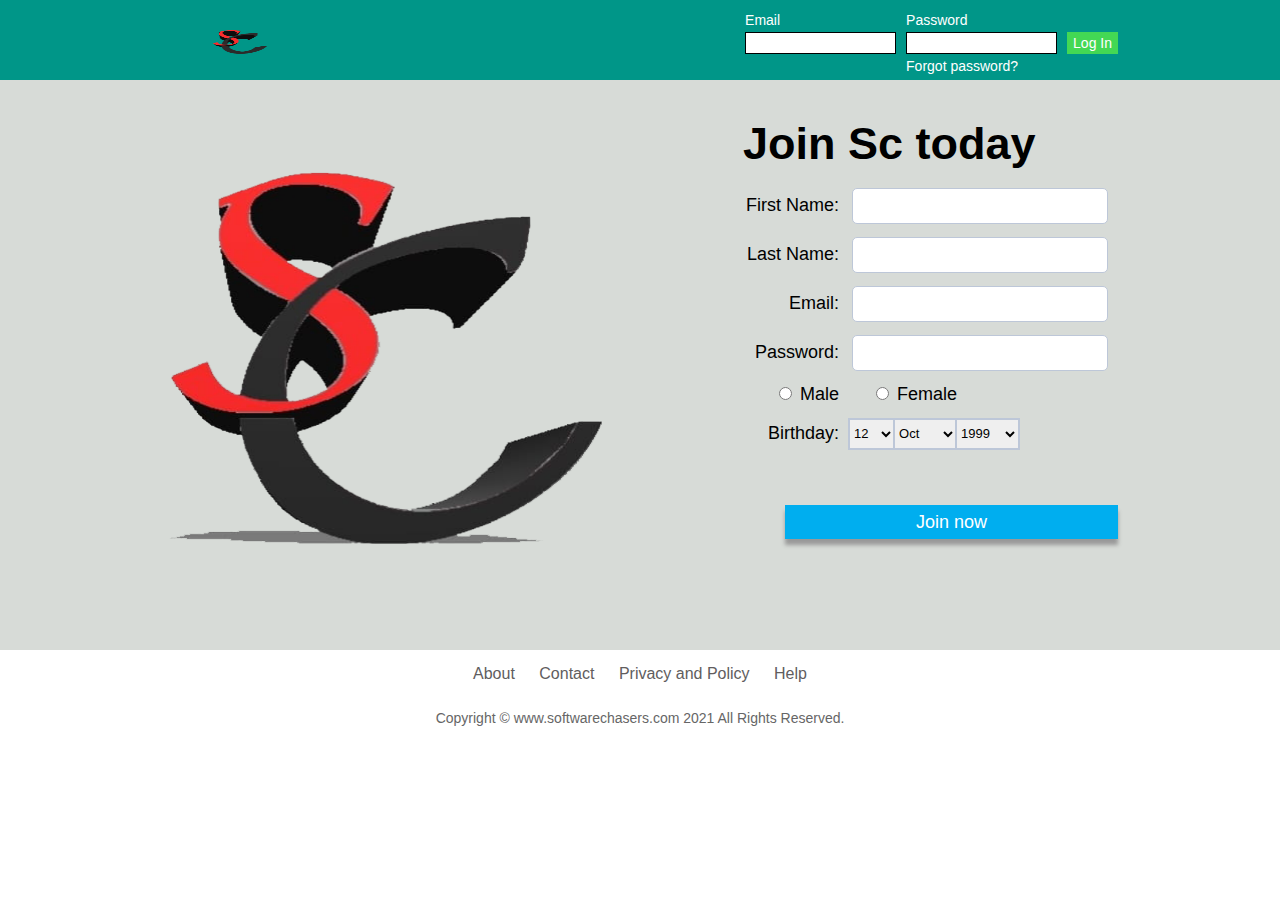
<file: social network prototype/index.html>
﻿<!DOCTYPE html>
<html>
<head>
	<title>Software chasers</title>
	<link rel="stylesheet" type="text/css" href="./CSS/style.css"/>
</head>
<body>

	<div class="header">
		<div class="wrapper">
			<img src="images/homaj logo 4.png" width=160 height=70 class="logoletter"/>
			<form action="./login/home.html" class="loginuser">
				<table id="login">
					<tr style="height: 20px">
						<td><label for="email">Email</label> </td>
						<td><label for="logpassword">Password</label></td>
						<td rowspan=3><input type="submit" value="Log In" id="loginbutton"></td>
					</tr>
					
					<tr>
						<td><input type="text" id="email" class="inputtext" required/></td>
						<td><input type="password" id="logpassword" class="inputtext" required/></td>
					</tr>

					<tr style="height: 20px">
						<td></td>
						<td><a href="" style="color:white;text-decoration:none;padding-top: 3px;">Forgot password?</a></td>
					</tr>
				</table>

			</form>
		</div>
	</div>

	<div class="main">
		<div class="wrapper">
			<img src="images/homaj logo.png" class="logopic"/>

		<div class="signup">
			<h1>Join Sc today</h1>

			<form action="join/profile1.html">
				<table id="signuptable">
					<tr>
						<td><label for="fname">First Name:</label></td>
						<td><input type="text" id="fname" class="inputtext2" name="fname" required/></td>
					</tr>

					<tr>
						<td><label for="lname">Last Name:</label></td>
						<td><input type="text" id="lname" class="inputtext2" name="lname" required/></td>
					</tr>

					<tr>
						<td><label for="emailadd"> Email:</label></td>
						<td><input type="email" id="emailadd" class="inputtext2" name="emailid" required/></td>
					</tr>

					<tr>
						<td><label for="pwd">Password:</label></td>
						<td><input type="password" id="pwd" class="inputtext2" name="pwd" required/></td>
					</tr>

					<tr id="fm">
						<td style="text-align:right;"><input type="radio" name="sex" id="male" required/>
						<label for="male">Male</label></td>

						<td style="padding-left:20px;"><input type="radio" name="sex" id="female" required/>
						<label for="female" id="fm1">Female</label></td>
					</tr>

					<tr>
						<td><label for="date">Birthday:</label></td>
						<td id="dob"><select title="Day" id="date" name="date">
							<option value="0">Day</option>
							<option value="1">1</option>
							<option value="2">2</option>
							<option value="3">3</option>
							<option value="4">4</option>
							<option value="5">5</option>
							<option value="6">6</option>
							<option value="7">7</option>
							<option value="8">8</option>
							<option value="9">9</option>
							<option value="10">10</option>
							<option value="11">11</option>
							<option value="12" selected="1">12</option>
							<option value="13">13</option>
							<option value="14">14</option>
							<option value="15">15</option>
							<option value="16">16</option>
							<option value="17">17</option>
							<option value="18">18</option>
							<option value="19">19</option>
							<option value="20">20</option>
							<option value="21">21</option>
							<option value="22">22</option>
							<option value="23">23</option>
							<option value="24">24</option>
							<option value="25">25</option>
							<option value="26">26</option>
							<option value="27">27</option>
							<option value="28">28</option>
							<option value="29">29</option>
							<option value="30">30</option>
							<option value="31">31</option>
						</select>
						<select title="month" style="width: 65px" name="month">
							<option value="0">Month</option>
							<option value="1">Jan</option>
							<option value="2">Feb</option>
							<option value="3">Mar</option>
							<option value="4">Apr</option>
							<option value="5">May</option>
							<option value="6">Jun</option>
							<option value="7">Jul</option>
							<option value="8">Aug</option>
							<option value="9">Sept</option>
							<option value="10" selected="1">Oct</option>
							<option value="11">Nov</option>
							<option value="12">Dec</option>
						</select>
						<select title="year" style="width: 65px" name="year">
							<option value="0">Year</option><option value="2017">2017</option><option value="2016">2016</option><option value="2015">2015</option><option value="2014">2014</option><option value="2013">2013</option><option value="2012">2012</option><option value="2011">2011</option><option value="2010">2010</option><option value="2009">2009</option><option value="2008">2008</option><option value="2007">2007</option><option value="2006">2006</option><option value="2005">2005</option><option value="2004">2004</option><option value="2003">2003</option><option value="2002">2002</option><option value="2001">2001</option><option value="2000">2000</option><option value="1999" selected="1">1999</option><option value="1998">1998</option><option value="1997">1997</option><option value="1996">1996</option><option value="1995">1995</option><option value="1994">1994</option><option value="1993">1993</option><option value="1992">1992</option><option value="1991">1991</option><option value="1990">1990</option><option value="1989">1989</option><option value="1988">1988</option><option value="1987">1987</option><option value="1986">1986</option><option value="1985">1985</option><option value="1984">1984</option><option value="1983">1983</option><option value="1982">1982</option><option value="1981">1981</option><option value="1980">1980</option><option value="1979">1979</option><option value="1978">1978</option><option value="1977">1977</option><option value="1976">1976</option><option value="1975">1975</option><option value="1974">1974</option><option value="1973">1973</option><option value="1972">1972</option><option value="1971">1971</option><option value="1970">1970</option><option value="1969">1969</option><option value="1968">1968</option><option value="1967">1967</option><option value="1966">1966</option><option value="1965">1965</option><option value="1964">1964</option><option value="1963">1963</option><option value="1962">1962</option><option value="1961">1961</option><option value="1960">1960</option><option value="1959">1959</option><option value="1958">1958</option><option value="1957">1957</option><option value="1956">1956</option><option value="1955">1955</option><option value="1954">1954</option><option value="1953">1953</option><option value="1952">1952</option><option value="1951">1951</option><option value="1950">1950</option><option value="1949">1949</option><option value="1948">1948</option><option value="1947">1947</option><option value="1946">1946</option><option value="1945">1945</option><option value="1944">1944</option><option value="1943">1943</option><option value="1942">1942</option><option value="1941">1941</option><option value="1940">1940</option><option value="1939">1939</option><option value="1938">1938</option><option value="1937">1937</option><option value="1936">1936</option><option value="1935">1935</option><option value="1934">1934</option><option value="1933">1933</option><option value="1932">1932</option><option value="1931">1931</option><option value="1930">1930</option><option value="1929">1929</option><option value="1928">1928</option><option value="1927">1927</option><option value="1926">1926</option><option value="1925">1925</option><option value="1924">1924</option><option value="1923">1923</option><option value="1922">1922</option><option value="1921">1921</option><option value="1920">1920</option><option value="1919">1919</option><option value="1918">1918</option><option value="1917">1917</option><option value="1916">1916</option><option value="1915">1915</option><option value="1914">1914</option><option value="1913">1913</option><option value="1912">1912</option><option value="1911">1911</option><option value="1910">1910</option><option value="1909">1909</option><option value="1908">1908</option><option value="1907">1907</option><option value="1906">1906</option><option value="1905">1905</option>
						</select></td>
					</tr>


					<tr id="joinbut">
						<td colspan=2 style="padding-left:40px;padding-right: 0px"><input id="joinnowbttn" type="submit" value="Join now"/></td>
					</tr>

				</table>
			</form>
			</div>
		</div>
	</div>

	<div class="footer">
		<div class="wrapper">
			<div class="foot">

				<ul>
					<li><a href="">About</a></li>
					<li><a href="">Contact</a></li>
					<li><a href="">Privacy and Policy</a></li>
					<li><a href="">Help</a></li>
				</ul>

				<p>Copyright © www.softwarechasers.com 2021 All Rights Reserved.</p>
			</div>
		</div>
	</div>

</body>
</html>
</file>
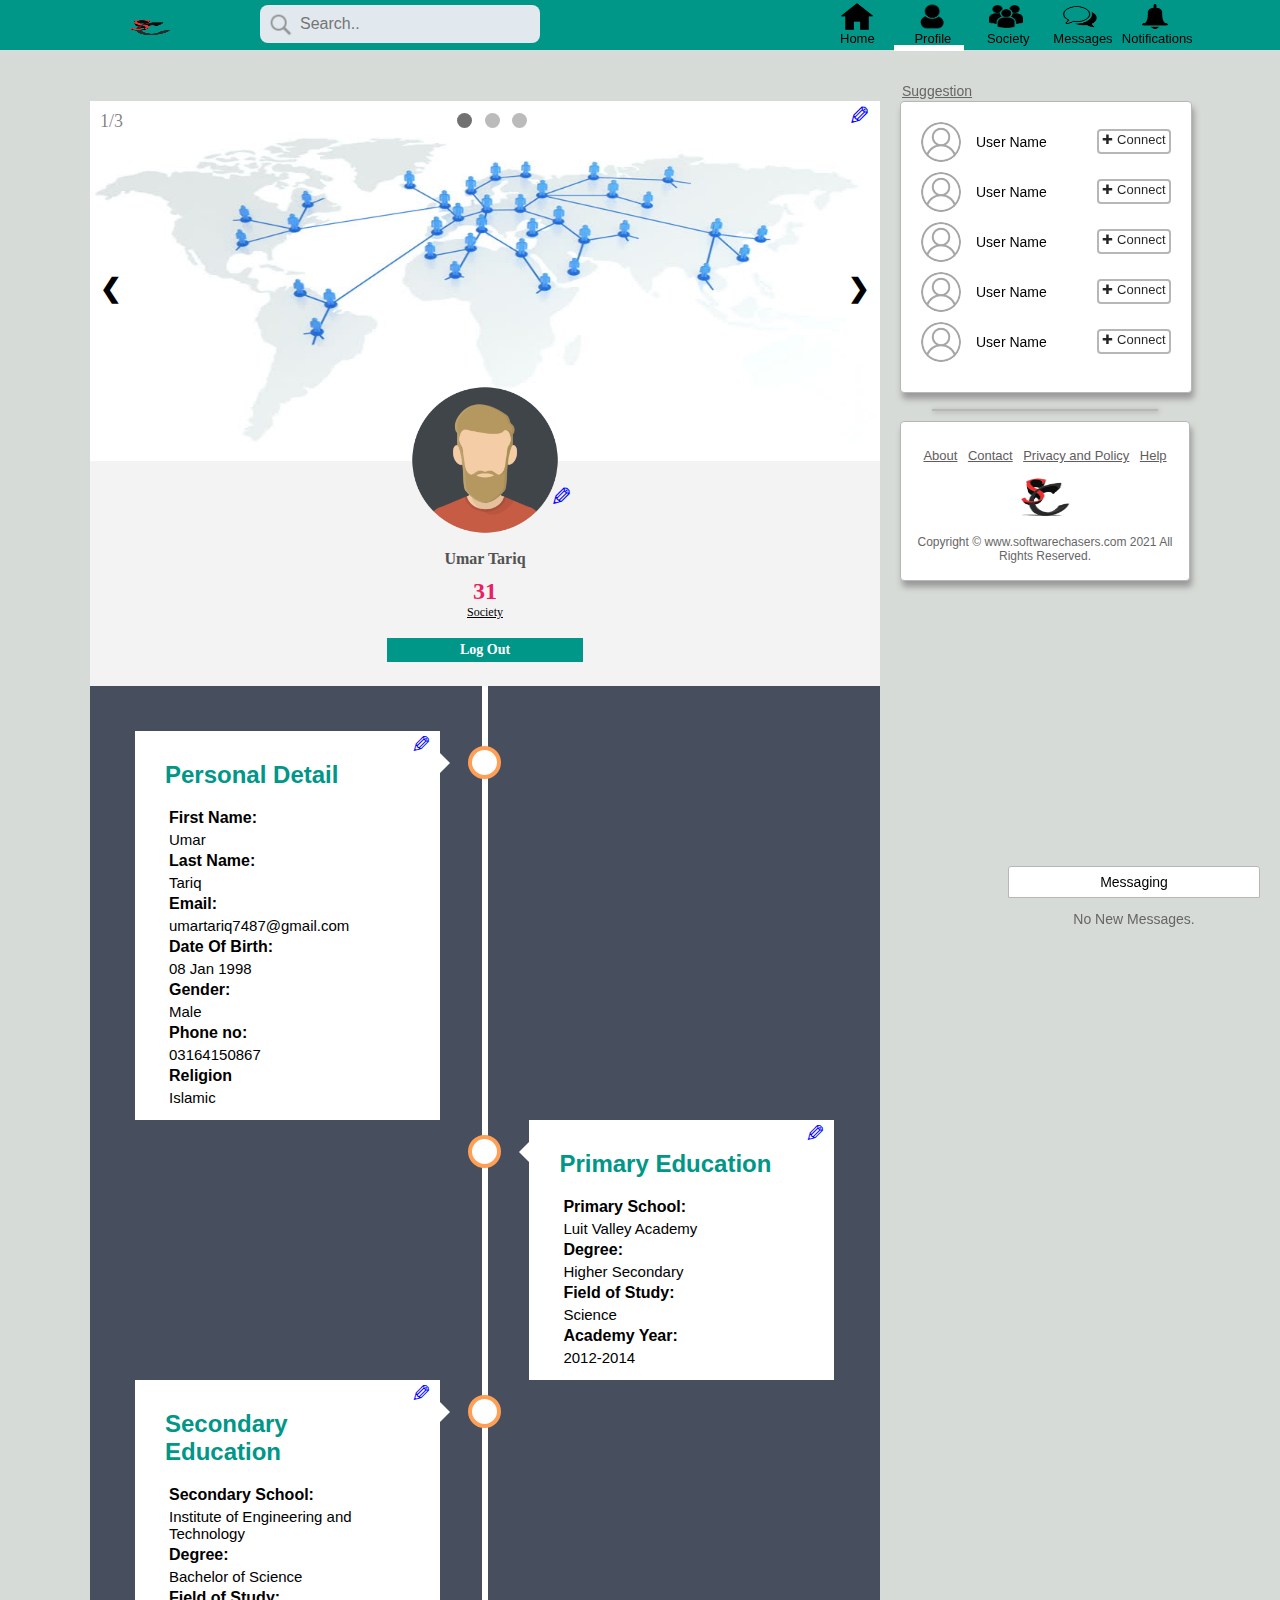
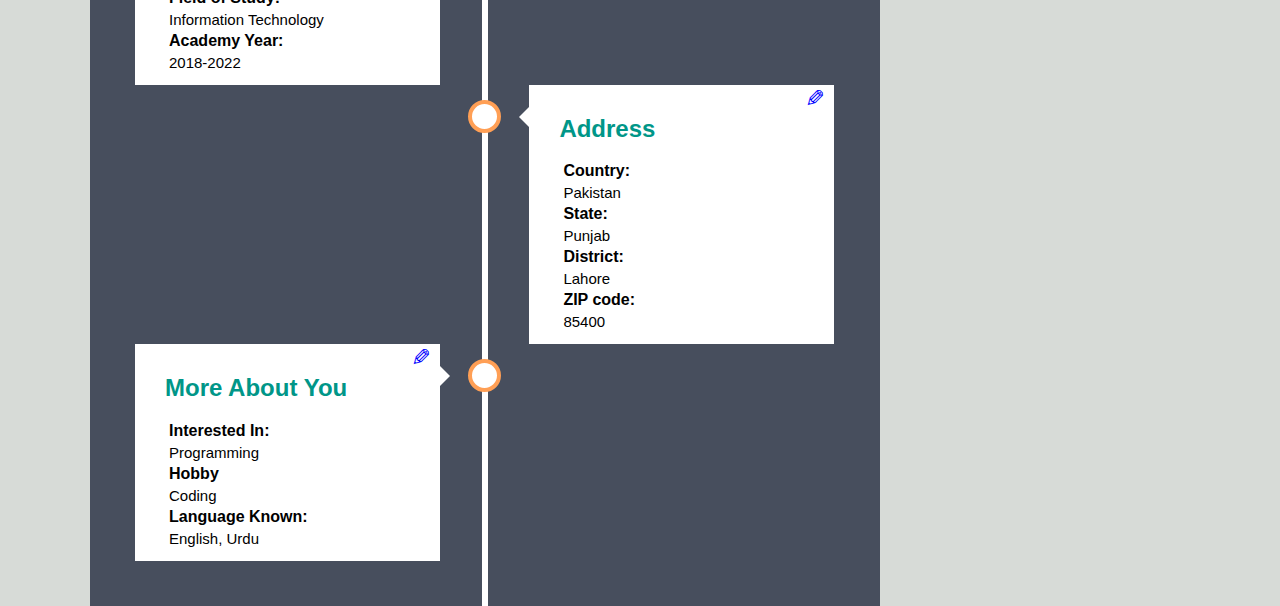
<file: social network prototype/profile.html>
﻿<!DOCTYPE html>
<html>
<head>
	<title>Sc Home</title>
	<!-- CSS and JavaScript references -->
	<link rel="stylesheet" type="text/css" href="CSS/header.css">
	<link rel="stylesheet" type="text/css" href="CSS/profile.css">
	<script src="javascript/header.js"></script>
	<script src="javascript/profile.js"></script>
	<!-- Ending of CSS and JavaScrit -->
</head>
<body  onload="showSlides(1);">
	<!-- Header section -->
	<div class="headerfixed">
		<!-- Header start -->
	<div class="header">
		<!-- Wrapper start of heading-->
		<div class="wrapper">
			<!-- homaj logo -->
			<a href="home.html"><img src="images/homaj logo 4.png" width=120 height=45 class="logoletter"/></a>
			<!-- Search bar -->
			<form id="searching">
			  <input type="text" name="search" placeholder="Search.." id="search">
			</form>

			<!-- icon bar to navigate to all pages -->
			<div class="icon-bar">
			 <ul>
			 	<!-- home -->
			 	<li><a href="home.html" onmouseover="headerchange(1);" onmouseout="headerorigin(1);"><img src="images/login/home.png" id="homaj-home"><p id="p1">Home</p></a></li>
			 	<!-- profile -->
			 	<li style="border-bottom: 6px solid white;"> <a href="profile.html" onmouseover="headerchange(2);" onmouseout="headerorigin(2);"><img src="images/login/profile.png" id="homaj-profile"><p id="p2">Profile</p></a> </li>
			 	<!-- society -->
			 	<li><a href="society.html" onmouseover="headerchange(3);" onmouseout="headerorigin(3);"><img src="images/login/society.png" id="homaj-society"><p id="p3">Society</p></a></li>
			 	<!-- message -->
			 	<li> <a href="messages.html" onmouseover="headerchange(4);" onmouseout="headerorigin(4);"><img src="images/login/message.png" id="homaj-message"><p id="p4">Messages</p></a></li>
			 	<!-- notification -->
			 	<li><a href="#" onmouseover="headerchange(5);" onmouseout="headerorigin(5);"><img src="images/login/notification.png" id="homaj-notification"><p id="p5">Notifications</p></a>
			 	<div id="notify">
			 		<p>No New Notification</p>
			 		<hr style="background-color:white;width: 90%;">
			 	</div>
			 	</li>
			 </ul>	 
			   
			</div>
			<!-- Ending of Icon bar -->


		</div>
		<!-- Wrapper End of heading -->

	</div>
	<!-- End of header -->
	</div>
	<!-- End of header section -->

	<!-- Content Section -->
	<div class="content">
		<!-- Start wrapper -->
		<div class="wrapper">

			<!-- Start Left section profile -->
			<div class="leftfixedprofile">

				<!-- area of slide show -->
				<div class="slideshowcontainer">
					
					<!-- change slideshow image -->
					<input type="file" name="pic" class="chooseslide" accept="image/*" title="change slideshow image" onchange="loadFile(event)" onmouseover="stoptime()" onmouseout="starttime()"/>
					<p class="slideEdit">&#9998;</p>
					<!-- end of change slideshow image -->

					<div class="bubble">
					<span class="dot" onclick="currentslide(1)"></span>
					<span class="dot" onclick="currentslide(2)"></span>
					<span class="dot" onclick="currentslide(3)"></span>
					</div>

					<!-- sildeshow images -->
					<div class="singleslide">
						<div class="number">1/3</div>
						<img src="images/login/profile/society1.jpg" class="slidimg"/>
					</div>
					<div class="singleslide">
						<div class="number">2/3</div>
						<img src="images/login/profile/society2.jpg" class="slidimg"/>
					</div>
					<div class="singleslide">
						<div class="number">3/3</div>
						<img src="images/login/profile/society3.jpg" class="slidimg"/>
					</div>
					<!-- End of slideshow images -->

					<!-- prev and next button to change slideshow -->
					<div class="prev" onclick="plusSlides(-1);">&#10094;</div>
       				<div class="next" onclick="plusSlides(1);">&#10095;</div>
				</div>
				<!-- End area of slideshow -->

				<!-- start sidebar left profile -->
				<div class="sidebarleftprofile">

					<!-- change image -->
					<input type="file" name="pic" class="chooseslide1" accept="image/*" onchange="loadFile1(event)" title="change profile pic"/>
					<p class="slideEdit1">&#9998;</p>
					<!-- End change image -->

					<img src="images/profile/upload.png" title="Profile Pic" class="profilepic"/>
					<p id="sidename"> Umar Tariq</p>
					<p id="nosociety">31</p>
					<p id="societyname"><a href="society.html">Society</a></p>
					<p id="logout"><a href="login_register.html">Log Out</a></p>
				</div>
				<!-- End of sidebar left profile -->
 				

				<!-- start of timeline of profile info -->
 				<div class="timeline">

 					<div class="container left">

 						<p class="slideEdit2" title="Edit" onclick="enablemodal()">&#9998;</p>
 						<div class="tcontent">
 							<h2>Personal Detail</h2>
 							<h4>First Name:</h4>
 							<p>Umar</p>
 							<h4>Last Name:</h4>
 							<p>Tariq</p>
 							<h4>Email:</h4>
 							<p>umartariq7487@gmail.com</p>
 							<h4>Date Of Birth:</h4>
 							<p>08 Jan 1998</p>
 							<h4>Gender:</h4>
 							<p>Male</p>
 							<h4>Phone no:</h4>
 							<p>03164150867</p>
 							<h4>Religion</h4>
 							<p>Islamic</p>
 						</div>

 					</div>

 					<div class="container right">

 						<p class="slideEdit2" title="Edit" onclick="enablemodal1(1)">&#9998;</p>
 						<div class="tcontent">
 							<h2>Primary Education</h2>
 							<h4>Primary School:</h4>
 							<p>Luit Valley Academy</p>
 							<h4>Degree:</h4>
 							<p>Higher Secondary</p>
 							<h4>Field of Study:</h4>
 							<p>Science</p>
 							<h4>Academy Year:</h4>
 							<p>2012-2014</p>
 						</div>

 					</div>

 					<div class="container left">

 						<p class="slideEdit2" title="Edit" onclick="enablemodal1(2)">&#9998;</p>
 						<div class="tcontent">
 							<h2>Secondary Education</h2>
 							<h4>Secondary School:</h4>
 							<p>Institute of Engineering and Technology</p>
 							<h4>Degree:</h4>
 							<p>Bachelor of Science</p>
 							<h4>Field of Study:</h4>
 							<p>Information Technology</p>
 							<h4>Academy Year:</h4>
 							<p>2018-2022</p>
 						</div>

 					</div>

 					<div class="container right">

 						<p class="slideEdit2" title="Edit" onclick="enablemodal2()">&#9998;</p>
 						<div class="tcontent">
 							<h2>Address</h2>
 							<h4>Country:</h4>
 							<p>Pakistan</p>
 							<h4>State:</h4>
 							<p>Punjab</p>
 							<h4>District:</h4>
 							<p>Lahore</p>
 							<h4>ZIP code:</h4>
 							<p>85400</p>
 						</div>

 					</div>

 					<div class="container left">  

 						<p class="slideEdit2" title="Edit" onclick="enablemodal3()">&#9998;</p>
 						<div class="tcontent">
 							<h2>More About You</h2>
 							<h4>Interested In:</h4>
 							<p>Programming</p>
 							<h4>Hobby</h4>
 							<p>Coding</p>
 							<h4>Language Known:</h4>
 							<p>English, Urdu</p>
 						</div>

 					</div>

 				</div>
 				<!-- End of timeline -->


 				<!-- Edit when click on timeline edit option -->
 				<!-- Personal Detail Edit -->
 				<div class="modal animate">
					<div class="Edit">
						<span class="close" title="Close Modal" onclick="disablemodal(0)">&times;</span>
						<h2 align="center">Personal Detail Edit</h2>
						<form action="#" onsubmit="return false">
							<br/>
							<label for="fname">First Name</label>
							<br/>
							<input type="text" id="fname" placeholder="Enter First Name" required/>

							<br/>
							<label for="lname">Last Name</label>
							<br/>
							<input type="text" id="lname" placeholder="Enter Last Name" required/>
							
							<br/>
							<label for="email">Email</label>
							<br/>
							<input type="email" id="email" placeholder="Enter Email-ID" required/>

							<br/>
							<label for="date">Birthday:</label>
							<br/>
							<select title="Day" id="date name="date" style="width: 27%; padding: 8px 10px; margin:12px 0; display: inline-block;border: 1px solid #ccc;box-sizing: border-box;border-radius: 5px; font-size: 14px;">
							<option value="0">Day</option>
							<option value="1">1</option>
							<option value="2">2</option>
							<option value="3">3</option>
							<option value="4">4</option>
							<option value="5">5</option>
							<option value="6">6</option>
							<option value="7">7</option>
							<option value="8">8</option>
							<option value="9">9</option>
							<option value="10">10</option>
							<option value="11">11</option>
							<option value="12" selected="1">12</option>
							<option value="13">13</option>
							<option value="14">14</option>
							<option value="15">15</option>
							<option value="16">16</option>
							<option value="17">17</option>
							<option value="18">18</option>
							<option value="19">19</option>
							<option value="20">20</option>
							<option value="21">21</option>
							<option value="22">22</option>
							<option value="23">23</option>
							<option value="24">24</option>
							<option value="25">25</option>
							<option value="26">26</option>
							<option value="27">27</option>
							<option value="28">28</option>
							<option value="29">29</option>
							<option value="30">30</option>
							<option value="31">31</option>
							</select>

							<select title="month" name="month" style="width: 32%; padding: 8px 10px; margin:12px 0; display: inline-block;border: 1px solid #ccc;box-sizing: border-box;border-radius: 5px; font-size: 14px;">
							<option value="0">Month</option>
							<option value="Jan">Jan</option>
							<option value="Feb">Feb</option>
							<option value="Mar">Mar</option>
							<option value="Apr">Apr</option>
							<option value="May">May</option>
							<option value="Jun">Jun</option>
							<option value="Jul">Jul</option>
							<option value="Aug">Aug</option>
							<option value="Sept">Sept</option>
							<option value="Oct" selected="1">Oct</option>
							<option value="Nov">Nov</option>
							<option value="Dec">Dec</option>
							</select>

							<select title="year" style="width: 30%; padding: 8px 10px; margin:12px 0; display: inline-block;border: 1px solid #ccc;box-sizing: border-box;border-radius: 5px; font-size: 14px;" name="year">
							<option value="0">Year</option><option value="2017">2017</option><option value="2016">2016</option><option value="2015">2015</option><option value="2014">2014</option><option value="2013">2013</option><option value="2012">2012</option><option value="2011">2011</option><option value="2010">2010</option><option value="2009">2009</option><option value="2008">2008</option><option value="2007">2007</option><option value="2006">2006</option><option value="2005">2005</option><option value="2004">2004</option><option value="2003">2003</option><option value="2002">2002</option><option value="2001">2001</option><option value="2000">2000</option><option value="1999" selected="1">1999</option><option value="1998">1998</option><option value="1997">1997</option><option value="1996">1996</option><option value="1995">1995</option><option value="1994">1994</option><option value="1993">1993</option><option value="1992">1992</option><option value="1991">1991</option><option value="1990">1990</option><option value="1989">1989</option><option value="1988">1988</option><option value="1987">1987</option><option value="1986">1986</option><option value="1985">1985</option><option value="1984">1984</option><option value="1983">1983</option><option value="1982">1982</option><option value="1981">1981</option><option value="1980">1980</option><option value="1979">1979</option><option value="1978">1978</option><option value="1977">1977</option><option value="1976">1976</option><option value="1975">1975</option><option value="1974">1974</option><option value="1973">1973</option><option value="1972">1972</option><option value="1971">1971</option><option value="1970">1970</option><option value="1969">1969</option><option value="1968">1968</option><option value="1967">1967</option><option value="1966">1966</option><option value="1965">1965</option><option value="1964">1964</option><option value="1963">1963</option><option value="1962">1962</option><option value="1961">1961</option><option value="1960">1960</option><option value="1959">1959</option><option value="1958">1958</option><option value="1957">1957</option><option value="1956">1956</option><option value="1955">1955</option><option value="1954">1954</option><option value="1953">1953</option><option value="1952">1952</option><option value="1951">1951</option><option value="1950">1950</option><option value="1949">1949</option><option value="1948">1948</option><option value="1947">1947</option><option value="1946">1946</option><option value="1945">1945</option><option value="1944">1944</option><option value="1943">1943</option><option value="1942">1942</option><option value="1941">1941</option><option value="1940">1940</option><option value="1939">1939</option><option value="1938">1938</option><option value="1937">1937</option><option value="1936">1936</option><option value="1935">1935</option><option value="1934">1934</option><option value="1933">1933</option><option value="1932">1932</option><option value="1931">1931</option><option value="1930">1930</option><option value="1929">1929</option><option value="1928">1928</option><option value="1927">1927</option><option value="1926">1926</option><option value="1925">1925</option><option value="1924">1924</option><option value="1923">1923</option><option value="1922">1922</option><option value="1921">1921</option><option value="1920">1920</option><option value="1919">1919</option><option value="1918">1918</option><option value="1917">1917</option><option value="1916">1916</option><option value="1915">1915</option><option value="1914">1914</option><option value="1913">1913</option><option value="1912">1912</option><option value="1911">1911</option><option value="1910">1910</option><option value="1909">1909</option><option value="1908">1908</option><option value="1907">1907</option><option value="1906">1906</option><option value="1905">1905</option>
							</select>

							<br/>
							<input type="radio" value="Male" name="sex" id="male" required/>
						<label for="male">Male</label>

						<input type="radio" value="Female" name="sex" id="female" style="margin-bottom: 16px;" required/>
						<label for="female" id="fm1">Female</label>

						<br/>
							<label for="phoneno">Phone no</label>
							<br/>
							<input type="number" id="phoneno" placeholder="Enter Phone no" required/>

							<br/>
							<label for="religion">Religion</label>
							<br/>
							<input type="text" id="religion" placeholder="Enter Religion" required/>
							
							<br/>
						    <button type="submit" onclick="update1()">Update</button>

						    <br/>
					    <button type="button" class="cancelbtn" onclick="disablemodal(0)">Cancel</button>
					    <br/>
						</form>

					</div>
 				</div>
 				<!-- End of personal detail Edit -->

 				<!-- Primary school edit -->
 				<div class="modal animate">

 					<div class="Edit">
 						<span class="close" title="Close Modal" onclick="disablemodal(1)">&times;</span>
						<h2 align="center">Primary School Edit</h2>
 							<form action="#" onsubmit="return false">
 								<br/>
	 							<label for="pschool">Primary School</label>
	 							<br/>
	 							<input type="text" id="pschool" placeholder="Enter Primary School" required/>

	 							<br/>
	 							<label for="degree1">Degree</label>
	 							<br/>
	 							<input type="text" id="degree1" placeholder="Enter Degree" required/>
	 							
	 							<br/>
	 							<label for="fstudy1">Field of Study</label>
	 							<br/>
	 							<input type="text" id="fstudy1" placeholder="Enter Field of Study" required/>

	 							<br/>
	 							<label for="syear1">Start Year</label>
	 							<label style="position: absolute;left:50.6%;" for="eyear1">End Year</label>

	 							<br/>
	 							<input style="width:49%;" type="number" id="syear1" placeholder="Start Year" min="1970" max="2017" required/>	 		
	 							<input style="width:49%;" type="number" id="eyear1" placeholder="End Year" min="1970" required/>

	 							<br/>
 							    <button type="submit" onclick="update2(1)">Update</button>

 							    <br/>
							    <button type="button" class="cancelbtn" onclick="disablemodal(1)">Cancel</button>
							    <br/>
	 						</form>

 						</div>

 				</div>	
 				<!-- End of primary school edit -->

 				<!-- Secondary school edit -->
 				<div class="modal animate">

 					<div class="Edit">

 						<span class="close" title="Close Modal" onclick="disablemodal(2)">&times;</span>
						<h2 align="center">Secondary School Edit</h2>

 							<form action="#" onsubmit="return false">
 								<br/>
	 							<label for="sschool">Secondary School</label>
	 							<br/>
	 							<input type="text" id="sschool" placeholder="Enter Secondary School" required/>

	 							<br/>
	 							<label for="degree2">Degree</label>
	 							<br/>
	 							<input type="text" id="degree2" placeholder="Enter Degree" required/>
	 							
	 							<br/>
	 							<label for="fstudy2">Field of Study</label>
	 							<br/>
	 							<input type="text" id="fstudy2" placeholder="Enter Field of Study" required/>

	 							<br/>
	 							<label for="syear1">Start Year</label>
	 							<label style="position: absolute;left:50.6%;" for="eyear1">End Year</label>

	 							<br/>
	 							<input style="width:49%;" type="number" id="syear1" placeholder="Start Year" min="1970" max="2017" required/>	 		
	 							<input style="width:49%;" type="number" id="eyear1" placeholder="End Year" min="1970" required/>

	 							<br/>
 							    <button type="submit" onclick="update2(2)">Update</button>

 							    <br/>
							    <button type="button" class="cancelbtn" onclick="disablemodal(2)">Cancel</button>
							    <br/>
	 						</form>

 					</div>

 				</div>
 				<!-- End of Secondary school edit -->

 				<!-- Address edit -->
 				<div class="modal animate">

					<div class="Edit">

						<span class="close" title="Close Modal" onclick="disablemodal(3)">&times;</span>
						<h2 align="center">Address Edit</h2>

						<form action="#" onsubmit="return false">
							<br/>
							<label for="country">Country</label>
							<br/>
							<input type="text" id="country" placeholder="Enter Country" required/>

							<br/>
							<label for="state">State</label>
							<br/>
							<input type="text" id="state" placeholder="Enter State" required/>
							
							<br/>
							<label for="district">District</label>
							<br/>
							<input type="text" id="district" placeholder="Enter District" required/>

							<br/>
							<label for="zipcode">ZIP code</label>
							<br/>
							<input type="number" id="zipcode" placeholder="Enter ZIP code" required/>

							<br/>
						    <button type="submit" onclick="update3()">Update</button>

						    <br/>
					    <button type="button" class="cancelbtn" onclick="disablemodal(3)">Cancel</button>
					    <br/>
						</form>

					</div>

 				</div>
 				<!-- End of address edit -->


 				<!-- More about you edit -->
 				<div class="modal animate">

 					<div class="Edit">

 						<span class="close" title="Close Modal" onclick="disablemodal(4)">&times;</span>
						<h2 align="center">More About You Edit</h2>

 							<form action="#" onsubmit="return false">
 								<br/>
	 							<label for="interest">Interest In</label>
	 							<br/>
	 							<select style="width: 100%;
										    padding: 10px 16px;
										    margin: 12px 0;
										    display: inline-block;
										    border: 1px solid #ccc;
										    box-sizing: border-box;
										    border-radius: 5px;
										    font-size: 14px;" title="Interest" id="interest">
								<option value="Interest In">Interest In</option>
								<option value="Men">Men</option>
								<option value="Woman">Women</option>
								<option value="Men and Woman">Men and Women</option>
								</select>
								<br/>
	 							<label for="hobby">Hobby</label>
	 							<br/>
	 							<input type="text" id="hobby" placeholder="Enter Hobby" required/>
	 							
	 							<br/>
	 							<label for="lknown">Language Known</label>
	 							<br/>
	 							<input type="text" id="lknown" placeholder="Enter Language Known" required/>

	 							<br/>
 							    <button type="submit" onclick="update4()">Update</button>

 							    <br/>
							    <button type="button" class="cancelbtn" onclick="disablemodal(4)">Cancel</button>
							    <br/>
	 						</form>

 						</div>

 				</div>



			</div>
			<!-- End of leftfixed profile-->


			<!-- start of right section suggestion user -->
			<div class="rightfixed">

				<div class="suggesfixed"><p id="suggestion">Suggestion</p></div>

				<!-- Start of right fixed -->
				<div class="sidebarright">

					<!-- suggested user -->
					<div class="rightcontent">
						<img src="images/profile/other_profile.png"/>
						<p class="name">User Name</p>
						<a href="#" id="connect1" onclick="changelogo('connect1');">&#x271A; Connect</a>

					</div>

					<div class="rightcontent">
						<img src="images/profile/other_profile.png"/>
						<p class="name">User Name</p>
						<a href="#" id="connect2" onclick="changelogo('connect2');">&#x271A; Connect</a>
					</div>

					<div class="rightcontent">
						<img src="images/profile/other_profile.png"/>
						<p class="name">User Name</p>
						<a href="#" id="connect3" onclick="changelogo('connect3');">&#x271A; Connect</a>
					</div>

					<div class="rightcontent">
						<img src="images/profile/other_profile.png"/>
						<p class="name">User Name</p>
						<a href="#" id="connect4" onclick="changelogo('connect4');">&#x271A; Connect</a>
					</div>

					<div class="rightcontent">
						<img src="images/profile/other_profile.png"/>
						<p class="name">User Name</p>
						<a href="#" id="connect5" onclick="changelogo('connect5');">&#x271A; Connect</a>
					</div>
					<!-- End of sugested user -->
				</div>
				<!-- End of right fixed -->

			</div>
			<!-- End of right section suggestion user -->

			<!-- Start of about homaj -->
			<div class="rightfixed">

				<div class="sidebarright" style="width: 280px;padding: 4px;margin-top: 20px; height: 150px;">
					<hr style="top: -25px;">

				<div class="foot">

					<ul>
						<li><a href="">About</a></li>
						<li><a href="">Contact</a></li>
						<li><a href="">Privacy and Policy</a></li>
						<li><a href="">Help</a></li>
					</ul>
					<img src="images/homaj logo.png"/>
					<p>Copyright © www.softwarechasers.com 2021 All Rights Reserved.</p>
				</div>
				</div>
			</div>
			<!-- End of about homaj -->

			<!-- message bar at the bottom -->
			<div class="message" id="msg1">
				<button id="msg2" onclick="showhide()">Messaging</button>
				<p> No New Messages.</p>
			</div>
			<!-- End of message bar at the bottom -->

		</div>
		<!-- End of wrapper -->

	</div>
	<!-- End of content section -->


</body>
</html>
</file>
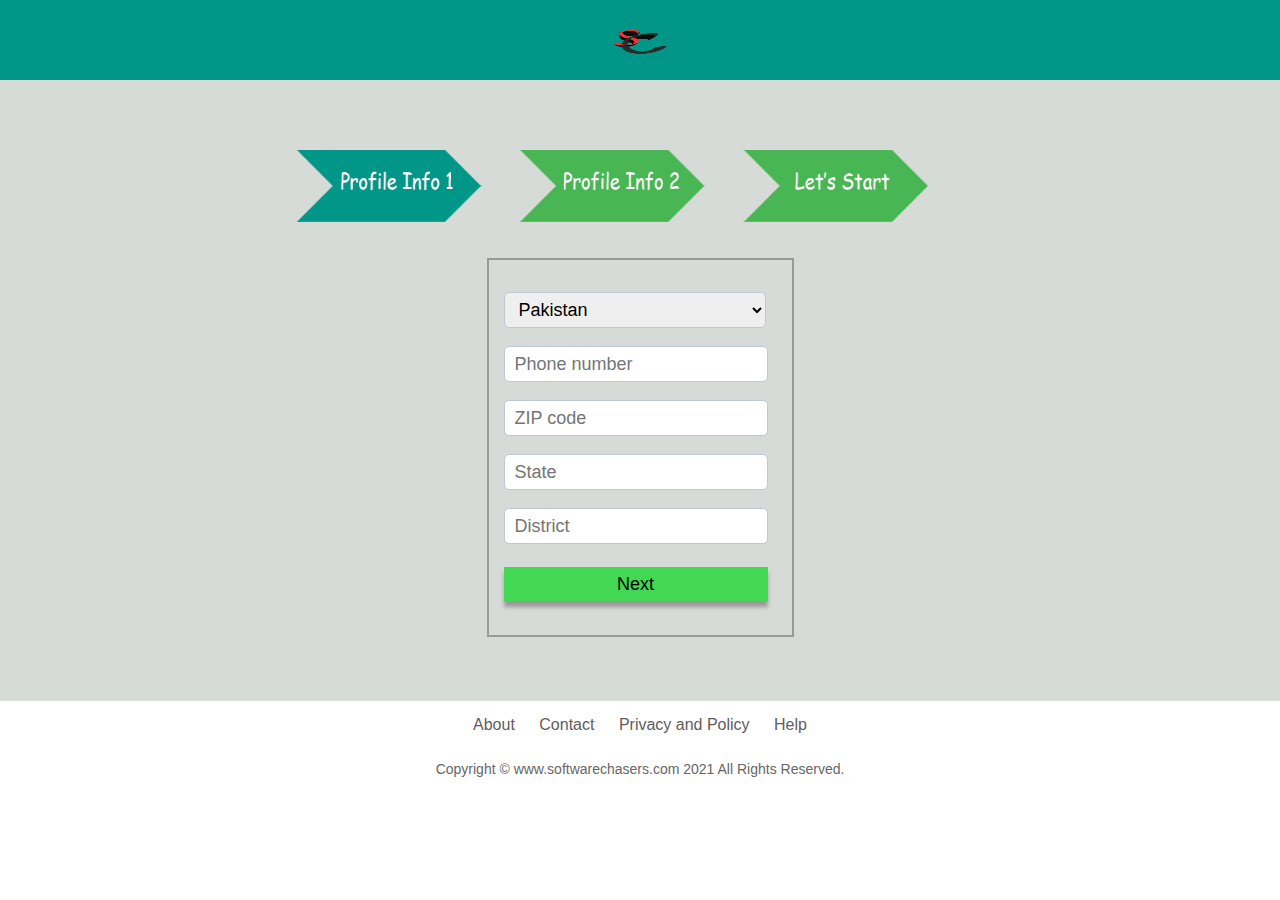
<file: social network prototype/join/profile1.html>
﻿<!DOCTYPE html>
<html>
<head>
	<title>homaj Profile Detail 1</title>
	<link rel="stylesheet" type="text/css" href="../CSS/styleprofile.css"/>
</head>
<body>

	<div class="header">
		<div class="wrapper">
			<img src="../images/homaj logo 4.png" width=160 height=70 class="logoletter"/>
			
		</div>
	</div>

	<div class="main">
		<div class="wrapper">

		<div class="signup">
			<!-- <h1>Join homaj today</h1> -->
			<img src="../images/profile/profile1.png"/>
			<form action="profile2.html">
				<table id="signuptable">
					<tr>
						<td style="padding-top:18px;"><select title="country">
						<option value=0>Pakistan</option>
						<option value=0>Argentina</option>
						<option value=0>Spain</option>
						<option value=0>United States</option>
						</td>
					</tr>

					<tr>
						<td><input type="number" id="phoneno" class="inputtext2" placeholder="Phone number" required/></td>
					</tr>

					<tr>
						<td><input type="number" id="zipcode" class="inputtext2" placeholder="ZIP code" required/></td>
					</tr>

					<tr>
						<td><input type="text" id="state" class="inputtext2" placeholder="State" required/></td>
					</tr>

					<tr>
						<td><input type="text" id="District" class="inputtext2" placeholder="District" required/>
					</tr>

				


					<tr id="nextbut">
						<td><input id="nextbttn" type="submit" value="Next"/></td>
					</tr>

				</table>
			</form>
			</div>
		</div>
	</div>

	<div class="footer">
		<div class="wrapper">
			<div class="foot">
				<ul>
					<li><a href="">About</a></li>
					<li><a href="">Contact</a></li>
					<li><a href="">Privacy and Policy</a></li>
					<li><a href="">Help</a></li>
				</ul>
				<p>Copyright © www.softwarechasers.com 2021 All Rights Reserved.</p>
			</div>
		</div>
	</div>

</body>
</html>
</file>
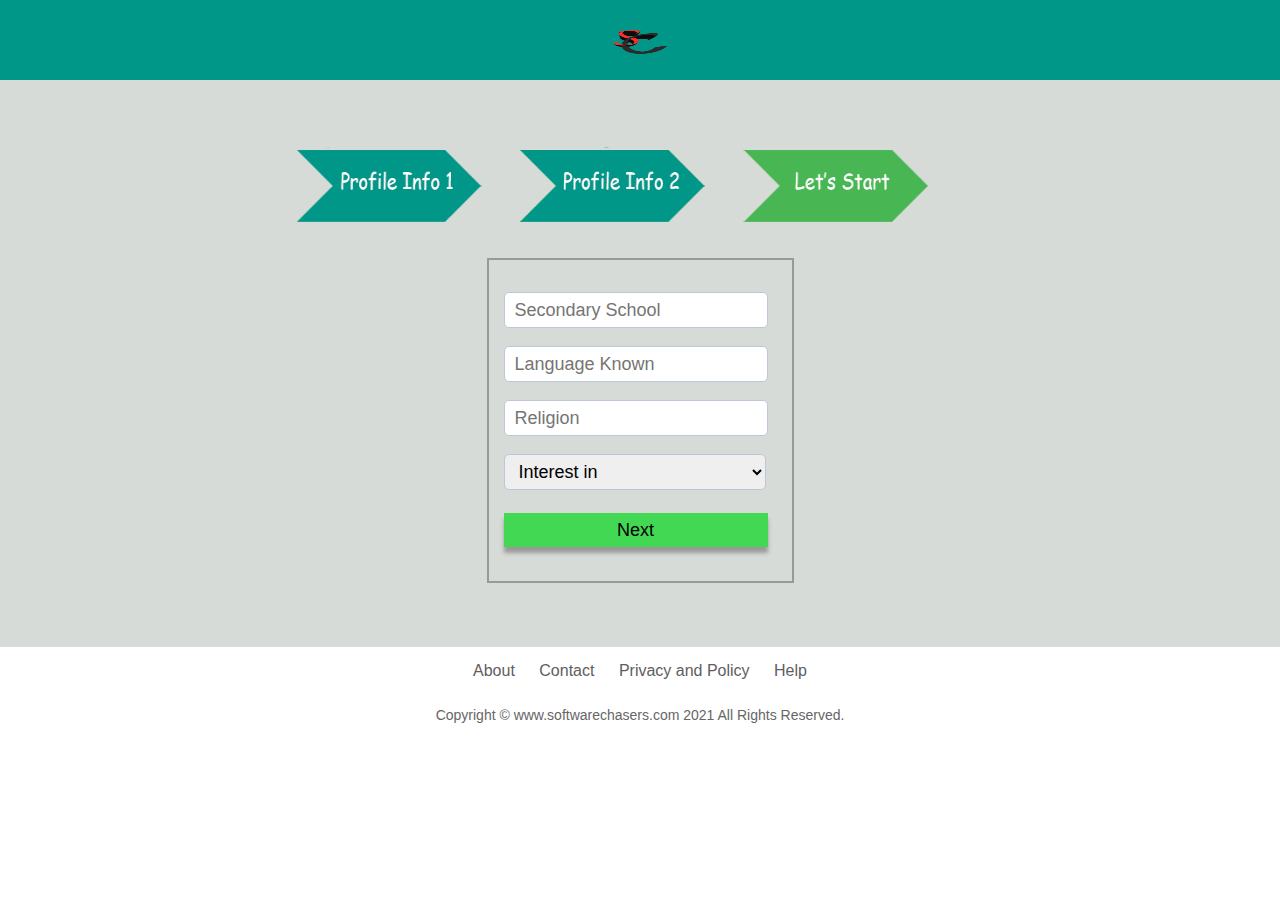
<file: social network prototype/join/profile2.html>
﻿<!DOCTYPE html>
<html>
<head>
	<title>homaj Profile Detail 2</title>
	<link rel="stylesheet" type="text/css" href="../CSS/styleprofile.css"/>
</head>
<body>

	<div class="header">
		<div class="wrapper">
			<img src="../images/homaj logo 4.png" width=160 height=70 class="logoletter"/>
			
		</div>
	</div>

	<div class="main">
		<div class="wrapper">

		<div class="signup">
			<!-- <h1>Join homaj today</h1> -->
			<img src="../images/profile/profile2.png"/>
			<form action="profile3.html">
				<table id="signuptable">

					<tr>
						<td style="padding-top:18px"><input type="text" id="school" class="inputtext2" placeholder="Secondary School" required/></td>
					</tr>

					<tr>
						<td><input type="text" id="language" class="inputtext2" placeholder="Language Known" required/></td>
					</tr>

					<tr>
						<td><input type="text" id="religion" class="inputtext2" placeholder="Religion" required/></td>
					</tr>

					<tr>
						<td><select title="Interest">
						<option value=0>Interest in</option>
						<option value=1>Men</option>
						<option value=2>Women</option>
						<option value=3>Men and Women</option>
						</td>
					</tr>

					<tr id="nextbut">
						<td><input id="nextbttn" type="submit" value="Next"/></td>
					</tr>

				</table>
			</form>
			</div>
		</div>
	</div>

	<div class="footer">
		<div class="wrapper">
			<div class="foot">

				<ul>
					<li><a href="">About</a></li>
					<li><a href="">Contact</a></li>
					<li><a href="">Privacy and Policy</a></li>
					<li><a href="">Help</a></li>
				</ul>

				<p>Copyright © www.softwarechasers.com 2021 All Rights Reserved.</p>
			</div>
		</div>
	</div>

</body>
</html>
</file>
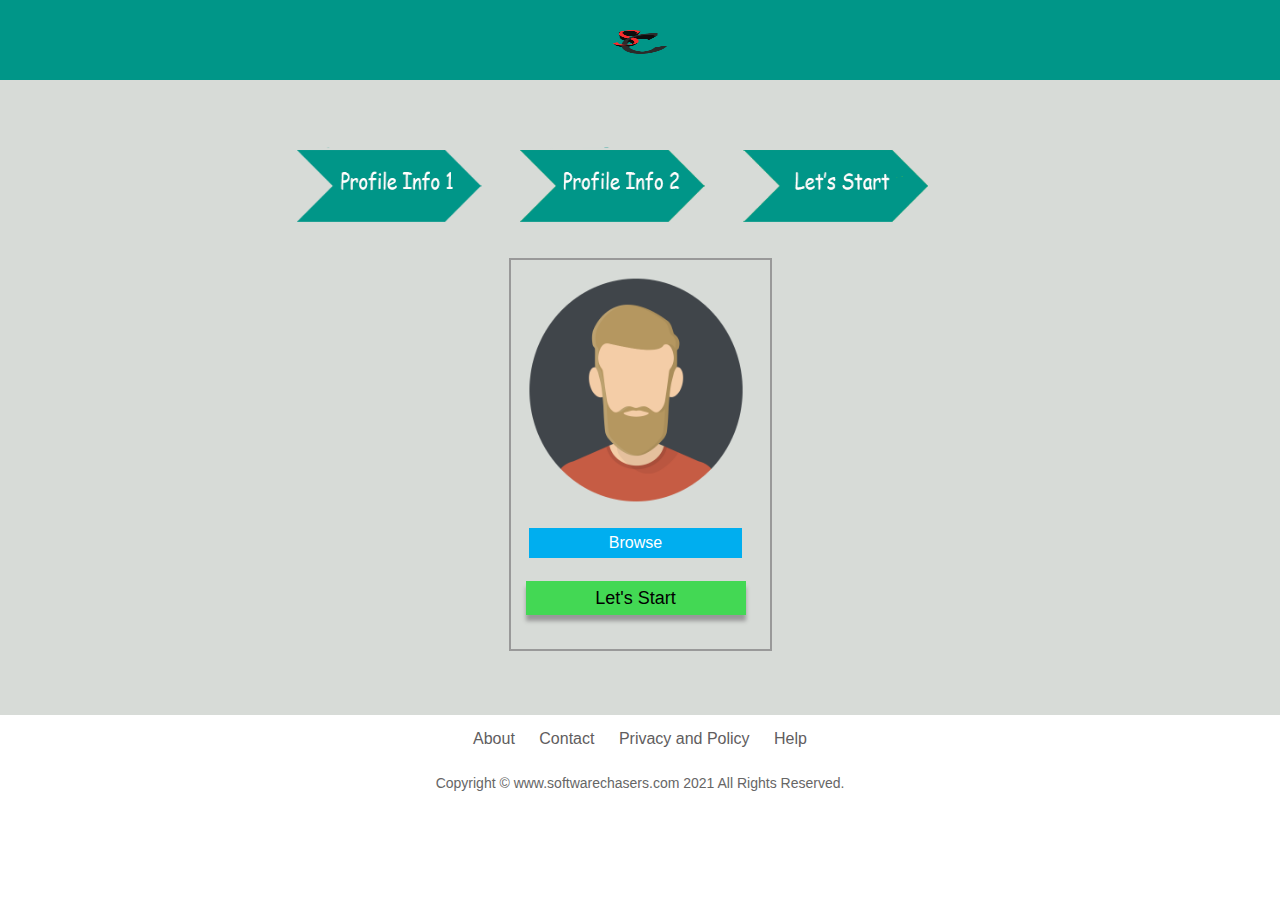
<file: social network prototype/join/profile3.html>
﻿<!DOCTYPE html>
<html>
<head>
	<title>homaj Profile Picture</title>
	<link rel="stylesheet" type="text/css" href="../CSS/styleprofile.css"/>
	<script src="../javascript/profilescript.js"></script>

</head>
<body>

	<div class="header">
		<div class="wrapper">
			<img src="../images/homaj logo 4.png" width=160 height=70 class="logoletter"/>
			
		</div>
	</div>

	<div class="main">
		<div class="wrapper">

		<div class="signup">
			<!-- <h1>Join homaj today</h1> -->
			<img src="../images/profile/profile3.png"/>
			<form action="../login/home.html">

				<table id="signuptable">
					
					<tr>
						<td style="padding-bottom:0px;"><img src="../images/profile/upload.png" id="load1" style="width:220px; height:230px;"/>
						</td>

					</tr>		

					<tr>
						<td align="middle"> <input type="button" class="uploadButton" id="browser" value="Browse" />
				 <input type="file" id="myFile" name="pic" accept="image/*" onchange="loadFile(event)" onmouseover="onbuttoncolor()" onmouseout="outbuttoncolor()"></td>
					</tr>


					<tr id="nextbut">
						<td><input id="nextbttn" type="submit" value="Let's Start" /></td>
					</tr>

				</table>
			</form>
			</div>
		</div>
	</div>

	<div class="footer">
		<div class="wrapper">
			<div class="foot">

				<ul>
					<li><a href="">About</a></li>
					<li><a href="">Contact</a></li>
					<li><a href="">Privacy and Policy</a></li>
					<li><a href="">Help</a></li>
				</ul>

				<p>Copyright © www.softwarechasers.com 2021 All Rights Reserved.</p>
			</div>
		</div>
	</div>

</body>
</html>
</file>
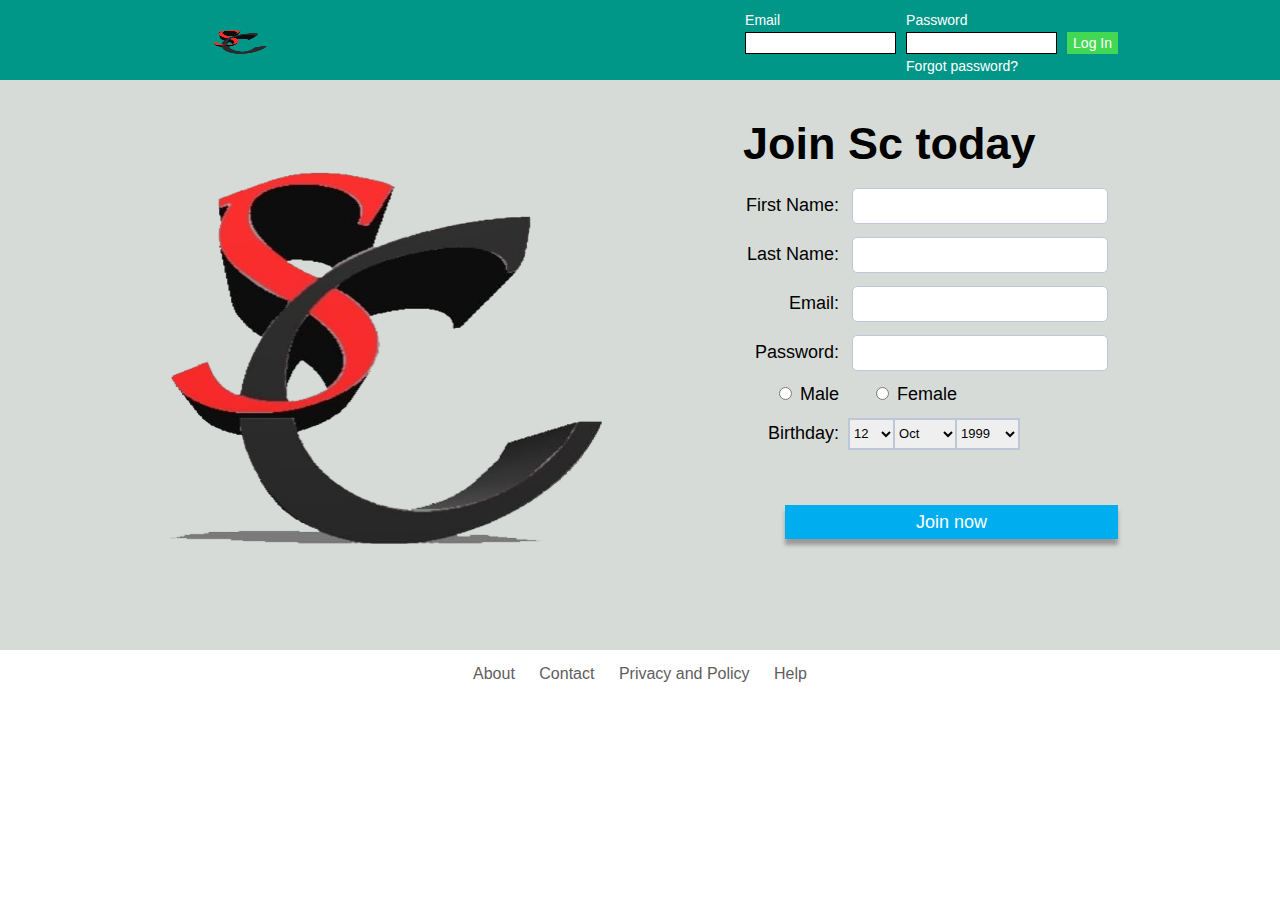
<file: social network prototype/login/login_register.html>
﻿<!DOCTYPE html>
<html>
<head>
	<title>Software chasers</title>
	<link rel="stylesheet" type="text/css" href="../CSS/style.css"/>
</head>
<body>

	<div class="header">
		<div class="wrapper">
			<img src="../images/homaj logo 4.png" width=160 height=70 class="logoletter"/>
			<form action="home.html" class="loginuser">
				<table id="login">
					<tr style="height: 20px">
						<td><label for="email">Email</label> </td>
						<td><label for="logpassword">Password</label></td>
						<td rowspan=3><input type="submit" value="Log In" id="loginbutton"></td>
					</tr>
					
					<tr>
						<td><input type="text" id="email" class="inputtext" required/></td>
						<td><input type="password" id="logpassword" class="inputtext" required/></td>
					</tr>

					<tr style="height: 20px">
						<td></td>
						<td><a href="" style="color:white;text-decoration:none;padding-top: 3px;">Forgot password?</a></td>
					</tr>
				</table>

			</form>
		</div>
	</div>

	<div class="main">
		<div class="wrapper">
			<img src="../images/homaj logo.png" class="logopic"/>

		<div class="signup">
			<h1>Join Sc today</h1>

			<form action="join/profile1.html">
				<table id="signuptable">
					<tr>
						<td><label for="fname">First Name:</label></td>
						<td><input type="text" id="fname" class="inputtext2" name="fname" required/></td>
					</tr>

					<tr>
						<td><label for="lname">Last Name:</label></td>
						<td><input type="text" id="lname" class="inputtext2" name="lname" required/></td>
					</tr>

					<tr>
						<td><label for="emailadd"> Email:</label></td>
						<td><input type="email" id="emailadd" class="inputtext2" name="emailid" required/></td>
					</tr>

					<tr>
						<td><label for="pwd">Password:</label></td>
						<td><input type="password" id="pwd" class="inputtext2" name="pwd" required/></td>
					</tr>

					<tr id="fm">
						<td style="text-align:right;"><input type="radio" name="sex" id="male" required/>
						<label for="male">Male</label></td>

						<td style="padding-left:20px;"><input type="radio" name="sex" id="female" required/>
						<label for="female" id="fm1">Female</label></td>
					</tr>

					<tr>
						<td><label for="date">Birthday:</label></td>
						<td id="dob"><select title="Day" id="date" name="date">
							<option value="0">Day</option>
							<option value="1">1</option>
							<option value="2">2</option>
							<option value="3">3</option>
							<option value="4">4</option>
							<option value="5">5</option>
							<option value="6">6</option>
							<option value="7">7</option>
							<option value="8">8</option>
							<option value="9">9</option>
							<option value="10">10</option>
							<option value="11">11</option>
							<option value="12" selected="1">12</option>
							<option value="13">13</option>
							<option value="14">14</option>
							<option value="15">15</option>
							<option value="16">16</option>
							<option value="17">17</option>
							<option value="18">18</option>
							<option value="19">19</option>
							<option value="20">20</option>
							<option value="21">21</option>
							<option value="22">22</option>
							<option value="23">23</option>
							<option value="24">24</option>
							<option value="25">25</option>
							<option value="26">26</option>
							<option value="27">27</option>
							<option value="28">28</option>
							<option value="29">29</option>
							<option value="30">30</option>
							<option value="31">31</option>
						</select>
						<select title="month" style="width: 65px" name="month">
							<option value="0">Month</option>
							<option value="1">Jan</option>
							<option value="2">Feb</option>
							<option value="3">Mar</option>
							<option value="4">Apr</option>
							<option value="5">May</option>
							<option value="6">Jun</option>
							<option value="7">Jul</option>
							<option value="8">Aug</option>
							<option value="9">Sept</option>
							<option value="10" selected="1">Oct</option>
							<option value="11">Nov</option>
							<option value="12">Dec</option>
						</select>
						<select title="year" style="width: 65px" name="year">
							<option value="0">Year</option><option value="2017">2017</option><option value="2016">2016</option><option value="2015">2015</option><option value="2014">2014</option><option value="2013">2013</option><option value="2012">2012</option><option value="2011">2011</option><option value="2010">2010</option><option value="2009">2009</option><option value="2008">2008</option><option value="2007">2007</option><option value="2006">2006</option><option value="2005">2005</option><option value="2004">2004</option><option value="2003">2003</option><option value="2002">2002</option><option value="2001">2001</option><option value="2000">2000</option><option value="1999" selected="1">1999</option><option value="1998">1998</option><option value="1997">1997</option><option value="1996">1996</option><option value="1995">1995</option><option value="1994">1994</option><option value="1993">1993</option><option value="1992">1992</option><option value="1991">1991</option><option value="1990">1990</option><option value="1989">1989</option><option value="1988">1988</option><option value="1987">1987</option><option value="1986">1986</option><option value="1985">1985</option><option value="1984">1984</option><option value="1983">1983</option><option value="1982">1982</option><option value="1981">1981</option><option value="1980">1980</option><option value="1979">1979</option><option value="1978">1978</option><option value="1977">1977</option><option value="1976">1976</option><option value="1975">1975</option><option value="1974">1974</option><option value="1973">1973</option><option value="1972">1972</option><option value="1971">1971</option><option value="1970">1970</option><option value="1969">1969</option><option value="1968">1968</option><option value="1967">1967</option><option value="1966">1966</option><option value="1965">1965</option><option value="1964">1964</option><option value="1963">1963</option><option value="1962">1962</option><option value="1961">1961</option><option value="1960">1960</option><option value="1959">1959</option><option value="1958">1958</option><option value="1957">1957</option><option value="1956">1956</option><option value="1955">1955</option><option value="1954">1954</option><option value="1953">1953</option><option value="1952">1952</option><option value="1951">1951</option><option value="1950">1950</option><option value="1949">1949</option><option value="1948">1948</option><option value="1947">1947</option><option value="1946">1946</option><option value="1945">1945</option><option value="1944">1944</option><option value="1943">1943</option><option value="1942">1942</option><option value="1941">1941</option><option value="1940">1940</option><option value="1939">1939</option><option value="1938">1938</option><option value="1937">1937</option><option value="1936">1936</option><option value="1935">1935</option><option value="1934">1934</option><option value="1933">1933</option><option value="1932">1932</option><option value="1931">1931</option><option value="1930">1930</option><option value="1929">1929</option><option value="1928">1928</option><option value="1927">1927</option><option value="1926">1926</option><option value="1925">1925</option><option value="1924">1924</option><option value="1923">1923</option><option value="1922">1922</option><option value="1921">1921</option><option value="1920">1920</option><option value="1919">1919</option><option value="1918">1918</option><option value="1917">1917</option><option value="1916">1916</option><option value="1915">1915</option><option value="1914">1914</option><option value="1913">1913</option><option value="1912">1912</option><option value="1911">1911</option><option value="1910">1910</option><option value="1909">1909</option><option value="1908">1908</option><option value="1907">1907</option><option value="1906">1906</option><option value="1905">1905</option>
						</select></td>
					</tr>


					<tr id="joinbut">
						<td colspan=2 style="padding-left:40px;padding-right: 0px"><input id="joinnowbttn" type="submit" value="Join now"/></td>
					</tr>

				</table>
			</form>
			</div>
		</div>
	</div>

	<div class="footer">
		<div class="wrapper">
			<div class="foot">

				<ul>
					<li><a href="">About</a></li>
					<li><a href="">Contact</a></li>
					<li><a href="">Privacy and Policy</a></li>
					<li><a href="">Help</a></li>
				</ul>

			</div>
		</div>
	</div>

</body>
</html>
</file>
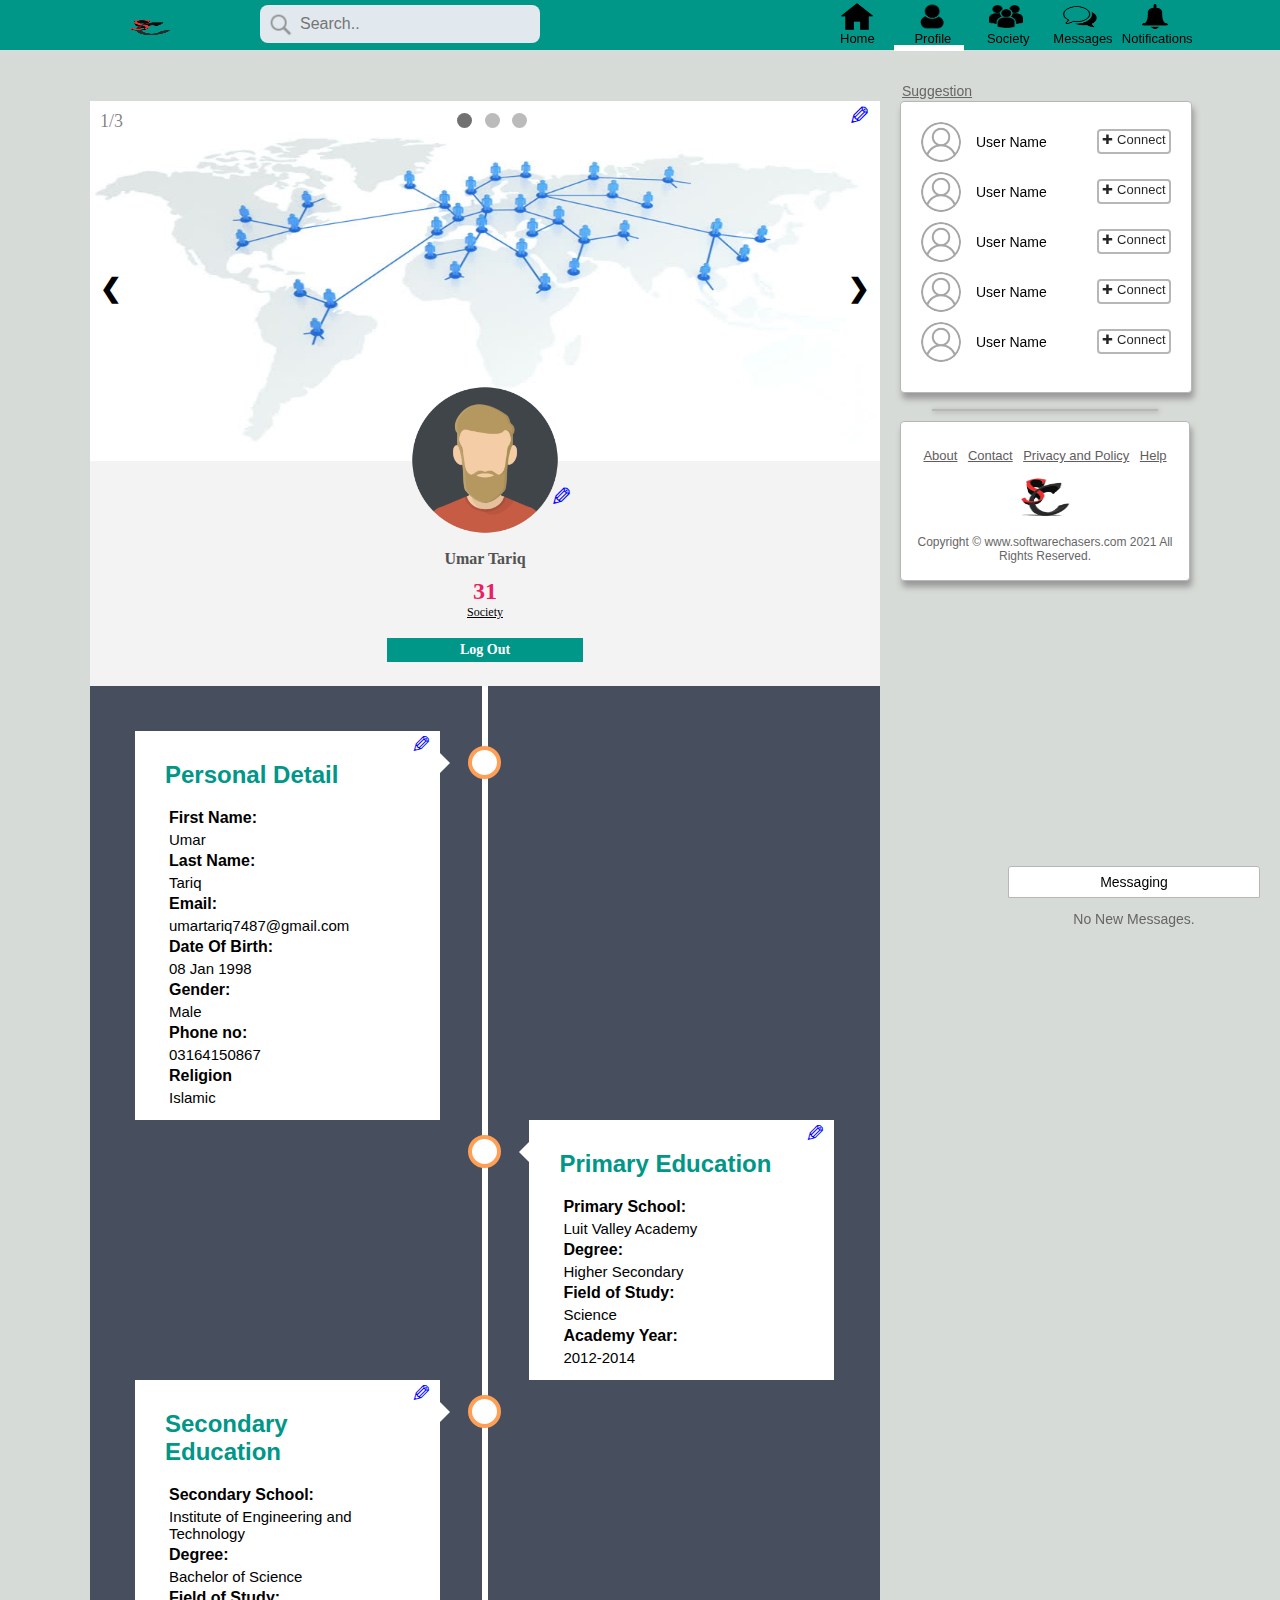
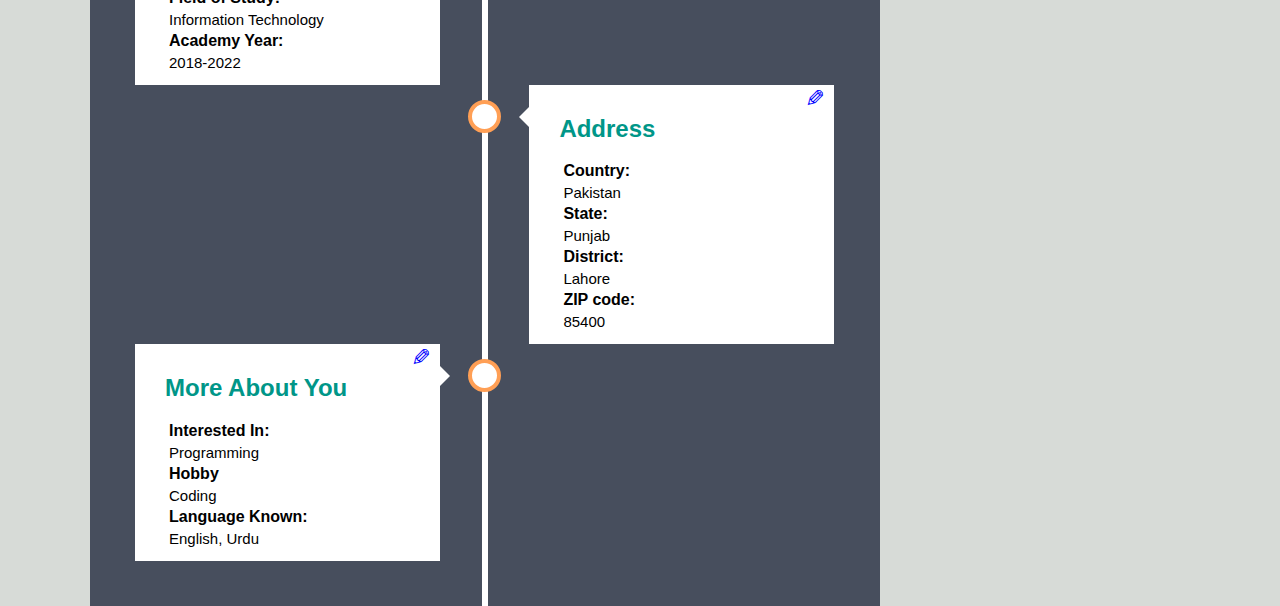
<file: social network prototype/login/profile.html>
﻿<!DOCTYPE html>
<html>
<head>
	<title>Sc Home</title>
	<!-- CSS and JavaScript references -->
	<link rel="stylesheet" type="text/css" href="../CSS/header.css">
	<link rel="stylesheet" type="text/css" href="../CSS/profile.css">
	<script src="../javascript/header.js"></script>
	<script src="../javascript/profile.js"></script>
	<!-- Ending of CSS and JavaScrit -->
</head>
<body  onload="showSlides(1);">
	<!-- Header section -->
	<div class="headerfixed">
		<!-- Header start -->
	<div class="header">
		<!-- Wrapper start of heading-->
		<div class="wrapper">
			<!-- homaj logo -->
			<a href="home.html"><img src="../images/homaj logo 4.png" width=120 height=45 class="logoletter"/></a>
			<!-- Search bar -->
			<form id="searching">
			  <input type="text" name="search" placeholder="Search.." id="search">
			</form>

			<!-- icon bar to navigate to all pages -->
			<div class="icon-bar">
			 <ul>
			 	<!-- home -->
			 	<li><a href="home.html" onmouseover="headerchange(1);" onmouseout="headerorigin(1);"><img src="../images/login/home.png" id="homaj-home"><p id="p1">Home</p></a></li>
			 	<!-- profile -->
			 	<li style="border-bottom: 6px solid white;"> <a href="profile.html" onmouseover="headerchange(2);" onmouseout="headerorigin(2);"><img src="../images/login/profile.png" id="homaj-profile"><p id="p2">Profile</p></a> </li>
			 	<!-- society -->
			 	<li><a href="society.html" onmouseover="headerchange(3);" onmouseout="headerorigin(3);"><img src="../images/login/society.png" id="homaj-society"><p id="p3">Society</p></a></li>
			 	<!-- message -->
			 	<li> <a href="messages.html" onmouseover="headerchange(4);" onmouseout="headerorigin(4);"><img src="../images/login/message.png" id="homaj-message"><p id="p4">Messages</p></a></li>
			 	<!-- notification -->
			 	<li><a href="#" onmouseover="headerchange(5);" onmouseout="headerorigin(5);"><img src="../images/login/notification.png" id="homaj-notification"><p id="p5">Notifications</p></a>
			 	<div id="notify">
			 		<p>No New Notification</p>
			 		<hr style="background-color:white;width: 90%;">
			 	</div>
			 	</li>
			 </ul>	 
			   
			</div>
			<!-- Ending of Icon bar -->


		</div>
		<!-- Wrapper End of heading -->

	</div>
	<!-- End of header -->
	</div>
	<!-- End of header section -->

	<!-- Content Section -->
	<div class="content">
		<!-- Start wrapper -->
		<div class="wrapper">

			<!-- Start Left section profile -->
			<div class="leftfixedprofile">

				<!-- area of slide show -->
				<div class="slideshowcontainer">
					
					<!-- change slideshow image -->
					<input type="file" name="pic" class="chooseslide" accept="image/*" title="change slideshow image" onchange="loadFile(event)" onmouseover="stoptime()" onmouseout="starttime()"/>
					<p class="slideEdit">&#9998;</p>
					<!-- end of change slideshow image -->

					<div class="bubble">
					<span class="dot" onclick="currentslide(1)"></span>
					<span class="dot" onclick="currentslide(2)"></span>
					<span class="dot" onclick="currentslide(3)"></span>
					</div>

					<!-- sildeshow images -->
					<div class="singleslide">
						<div class="number">1/3</div>
						<img src="../images/login/profile/society1.jpg" class="slidimg"/>
					</div>
					<div class="singleslide">
						<div class="number">2/3</div>
						<img src="../images/login/profile/society2.jpg" class="slidimg"/>
					</div>
					<div class="singleslide">
						<div class="number">3/3</div>
						<img src="../images/login/profile/society3.jpg" class="slidimg"/>
					</div>
					<!-- End of slideshow images -->

					<!-- prev and next button to change slideshow -->
					<div class="prev" onclick="plusSlides(-1);">&#10094;</div>
       				<div class="next" onclick="plusSlides(1);">&#10095;</div>
				</div>
				<!-- End area of slideshow -->

				<!-- start sidebar left profile -->
				<div class="sidebarleftprofile">

					<!-- change image -->
					<input type="file" name="pic" class="chooseslide1" accept="image/*" onchange="loadFile1(event)" title="change profile pic"/>
					<p class="slideEdit1">&#9998;</p>
					<!-- End change image -->

					<img src="../images/profile/upload.png" title="Profile Pic" class="profilepic"/>
					<p id="sidename"> Umar Tariq</p>
					<p id="nosociety">31</p>
					<p id="societyname"><a href="society.html">Society</a></p>
					<p id="logout"><a href="../index.html">Log Out</a></p>
				</div>
				<!-- End of sidebar left profile -->
 				

				<!-- start of timeline of profile info -->
 				<div class="timeline">

 					<div class="container left">

 						<p class="slideEdit2" title="Edit" onclick="enablemodal()">&#9998;</p>
 						<div class="tcontent">
 							<h2>Personal Detail</h2>
 							<h4>First Name:</h4>
 							<p>Umar</p>
 							<h4>Last Name:</h4>
 							<p>Tariq</p>
 							<h4>Email:</h4>
 							<p>umartariq7487@gmail.com</p>
 							<h4>Date Of Birth:</h4>
 							<p>08 Jan 1998</p>
 							<h4>Gender:</h4>
 							<p>Male</p>
 							<h4>Phone no:</h4>
 							<p>03164150867</p>
 							<h4>Religion</h4>
 							<p>Islamic</p>
 						</div>

 					</div>

 					<div class="container right">

 						<p class="slideEdit2" title="Edit" onclick="enablemodal1(1)">&#9998;</p>
 						<div class="tcontent">
 							<h2>Primary Education</h2>
 							<h4>Primary School:</h4>
 							<p>Luit Valley Academy</p>
 							<h4>Degree:</h4>
 							<p>Higher Secondary</p>
 							<h4>Field of Study:</h4>
 							<p>Science</p>
 							<h4>Academy Year:</h4>
 							<p>2012-2014</p>
 						</div>

 					</div>

 					<div class="container left">

 						<p class="slideEdit2" title="Edit" onclick="enablemodal1(2)">&#9998;</p>
 						<div class="tcontent">
 							<h2>Secondary Education</h2>
 							<h4>Secondary School:</h4>
 							<p>Institute of Engineering and Technology</p>
 							<h4>Degree:</h4>
 							<p>Bachelor of Science</p>
 							<h4>Field of Study:</h4>
 							<p>Information Technology</p>
 							<h4>Academy Year:</h4>
 							<p>2018-2022</p>
 						</div>

 					</div>

 					<div class="container right">

 						<p class="slideEdit2" title="Edit" onclick="enablemodal2()">&#9998;</p>
 						<div class="tcontent">
 							<h2>Address</h2>
 							<h4>Country:</h4>
 							<p>Pakistan</p>
 							<h4>State:</h4>
 							<p>Punjab</p>
 							<h4>District:</h4>
 							<p>Lahore</p>
 							<h4>ZIP code:</h4>
 							<p>85400</p>
 						</div>

 					</div>

 					<div class="container left">  

 						<p class="slideEdit2" title="Edit" onclick="enablemodal3()">&#9998;</p>
 						<div class="tcontent">
 							<h2>More About You</h2>
 							<h4>Interested In:</h4>
 							<p>Programming</p>
 							<h4>Hobby</h4>
 							<p>Coding</p>
 							<h4>Language Known:</h4>
 							<p>English, Urdu</p>
 						</div>

 					</div>

 				</div>
 				<!-- End of timeline -->


 				<!-- Edit when click on timeline edit option -->
 				<!-- Personal Detail Edit -->
 				<div class="modal animate">
					<div class="Edit">
						<span class="close" title="Close Modal" onclick="disablemodal(0)">&times;</span>
						<h2 align="center">Personal Detail Edit</h2>
						<form action="#" onsubmit="return false">
							<br/>
							<label for="fname">First Name</label>
							<br/>
							<input type="text" id="fname" placeholder="Enter First Name" required/>

							<br/>
							<label for="lname">Last Name</label>
							<br/>
							<input type="text" id="lname" placeholder="Enter Last Name" required/>
							
							<br/>
							<label for="email">Email</label>
							<br/>
							<input type="email" id="email" placeholder="Enter Email-ID" required/>

							<br/>
							<label for="date">Birthday:</label>
							<br/>
							<select title="Day" id="date name="date" style="width: 27%; padding: 8px 10px; margin:12px 0; display: inline-block;border: 1px solid #ccc;box-sizing: border-box;border-radius: 5px; font-size: 14px;">
							<option value="0">Day</option>
							<option value="1">1</option>
							<option value="2">2</option>
							<option value="3">3</option>
							<option value="4">4</option>
							<option value="5">5</option>
							<option value="6">6</option>
							<option value="7">7</option>
							<option value="8">8</option>
							<option value="9">9</option>
							<option value="10">10</option>
							<option value="11">11</option>
							<option value="12" selected="1">12</option>
							<option value="13">13</option>
							<option value="14">14</option>
							<option value="15">15</option>
							<option value="16">16</option>
							<option value="17">17</option>
							<option value="18">18</option>
							<option value="19">19</option>
							<option value="20">20</option>
							<option value="21">21</option>
							<option value="22">22</option>
							<option value="23">23</option>
							<option value="24">24</option>
							<option value="25">25</option>
							<option value="26">26</option>
							<option value="27">27</option>
							<option value="28">28</option>
							<option value="29">29</option>
							<option value="30">30</option>
							<option value="31">31</option>
							</select>

							<select title="month" name="month" style="width: 32%; padding: 8px 10px; margin:12px 0; display: inline-block;border: 1px solid #ccc;box-sizing: border-box;border-radius: 5px; font-size: 14px;">
							<option value="0">Month</option>
							<option value="Jan">Jan</option>
							<option value="Feb">Feb</option>
							<option value="Mar">Mar</option>
							<option value="Apr">Apr</option>
							<option value="May">May</option>
							<option value="Jun">Jun</option>
							<option value="Jul">Jul</option>
							<option value="Aug">Aug</option>
							<option value="Sept">Sept</option>
							<option value="Oct" selected="1">Oct</option>
							<option value="Nov">Nov</option>
							<option value="Dec">Dec</option>
							</select>

							<select title="year" style="width: 30%; padding: 8px 10px; margin:12px 0; display: inline-block;border: 1px solid #ccc;box-sizing: border-box;border-radius: 5px; font-size: 14px;" name="year">
							<option value="0">Year</option><option value="2017">2017</option><option value="2016">2016</option><option value="2015">2015</option><option value="2014">2014</option><option value="2013">2013</option><option value="2012">2012</option><option value="2011">2011</option><option value="2010">2010</option><option value="2009">2009</option><option value="2008">2008</option><option value="2007">2007</option><option value="2006">2006</option><option value="2005">2005</option><option value="2004">2004</option><option value="2003">2003</option><option value="2002">2002</option><option value="2001">2001</option><option value="2000">2000</option><option value="1999" selected="1">1999</option><option value="1998">1998</option><option value="1997">1997</option><option value="1996">1996</option><option value="1995">1995</option><option value="1994">1994</option><option value="1993">1993</option><option value="1992">1992</option><option value="1991">1991</option><option value="1990">1990</option><option value="1989">1989</option><option value="1988">1988</option><option value="1987">1987</option><option value="1986">1986</option><option value="1985">1985</option><option value="1984">1984</option><option value="1983">1983</option><option value="1982">1982</option><option value="1981">1981</option><option value="1980">1980</option><option value="1979">1979</option><option value="1978">1978</option><option value="1977">1977</option><option value="1976">1976</option><option value="1975">1975</option><option value="1974">1974</option><option value="1973">1973</option><option value="1972">1972</option><option value="1971">1971</option><option value="1970">1970</option><option value="1969">1969</option><option value="1968">1968</option><option value="1967">1967</option><option value="1966">1966</option><option value="1965">1965</option><option value="1964">1964</option><option value="1963">1963</option><option value="1962">1962</option><option value="1961">1961</option><option value="1960">1960</option><option value="1959">1959</option><option value="1958">1958</option><option value="1957">1957</option><option value="1956">1956</option><option value="1955">1955</option><option value="1954">1954</option><option value="1953">1953</option><option value="1952">1952</option><option value="1951">1951</option><option value="1950">1950</option><option value="1949">1949</option><option value="1948">1948</option><option value="1947">1947</option><option value="1946">1946</option><option value="1945">1945</option><option value="1944">1944</option><option value="1943">1943</option><option value="1942">1942</option><option value="1941">1941</option><option value="1940">1940</option><option value="1939">1939</option><option value="1938">1938</option><option value="1937">1937</option><option value="1936">1936</option><option value="1935">1935</option><option value="1934">1934</option><option value="1933">1933</option><option value="1932">1932</option><option value="1931">1931</option><option value="1930">1930</option><option value="1929">1929</option><option value="1928">1928</option><option value="1927">1927</option><option value="1926">1926</option><option value="1925">1925</option><option value="1924">1924</option><option value="1923">1923</option><option value="1922">1922</option><option value="1921">1921</option><option value="1920">1920</option><option value="1919">1919</option><option value="1918">1918</option><option value="1917">1917</option><option value="1916">1916</option><option value="1915">1915</option><option value="1914">1914</option><option value="1913">1913</option><option value="1912">1912</option><option value="1911">1911</option><option value="1910">1910</option><option value="1909">1909</option><option value="1908">1908</option><option value="1907">1907</option><option value="1906">1906</option><option value="1905">1905</option>
							</select>

							<br/>
							<input type="radio" value="Male" name="sex" id="male" required/>
						<label for="male">Male</label>

						<input type="radio" value="Female" name="sex" id="female" style="margin-bottom: 16px;" required/>
						<label for="female" id="fm1">Female</label>

						<br/>
							<label for="phoneno">Phone no</label>
							<br/>
							<input type="number" id="phoneno" placeholder="Enter Phone no" required/>

							<br/>
							<label for="religion">Religion</label>
							<br/>
							<input type="text" id="religion" placeholder="Enter Religion" required/>
							
							<br/>
						    <button type="submit" onclick="update1()">Update</button>

						    <br/>
					    <button type="button" class="cancelbtn" onclick="disablemodal(0)">Cancel</button>
					    <br/>
						</form>

					</div>
 				</div>
 				<!-- End of personal detail Edit -->

 				<!-- Primary school edit -->
 				<div class="modal animate">

 					<div class="Edit">
 						<span class="close" title="Close Modal" onclick="disablemodal(1)">&times;</span>
						<h2 align="center">Primary School Edit</h2>
 							<form action="#" onsubmit="return false">
 								<br/>
	 							<label for="pschool">Primary School</label>
	 							<br/>
	 							<input type="text" id="pschool" placeholder="Enter Primary School" required/>

	 							<br/>
	 							<label for="degree1">Degree</label>
	 							<br/>
	 							<input type="text" id="degree1" placeholder="Enter Degree" required/>
	 							
	 							<br/>
	 							<label for="fstudy1">Field of Study</label>
	 							<br/>
	 							<input type="text" id="fstudy1" placeholder="Enter Field of Study" required/>

	 							<br/>
	 							<label for="syear1">Start Year</label>
	 							<label style="position: absolute;left:50.6%;" for="eyear1">End Year</label>

	 							<br/>
	 							<input style="width:49%;" type="number" id="syear1" placeholder="Start Year" min="1970" max="2017" required/>	 		
	 							<input style="width:49%;" type="number" id="eyear1" placeholder="End Year" min="1970" required/>

	 							<br/>
 							    <button type="submit" onclick="update2(1)">Update</button>

 							    <br/>
							    <button type="button" class="cancelbtn" onclick="disablemodal(1)">Cancel</button>
							    <br/>
	 						</form>

 						</div>

 				</div>	
 				<!-- End of primary school edit -->

 				<!-- Secondary school edit -->
 				<div class="modal animate">

 					<div class="Edit">

 						<span class="close" title="Close Modal" onclick="disablemodal(2)">&times;</span>
						<h2 align="center">Secondary School Edit</h2>

 							<form action="#" onsubmit="return false">
 								<br/>
	 							<label for="sschool">Secondary School</label>
	 							<br/>
	 							<input type="text" id="sschool" placeholder="Enter Secondary School" required/>

	 							<br/>
	 							<label for="degree2">Degree</label>
	 							<br/>
	 							<input type="text" id="degree2" placeholder="Enter Degree" required/>
	 							
	 							<br/>
	 							<label for="fstudy2">Field of Study</label>
	 							<br/>
	 							<input type="text" id="fstudy2" placeholder="Enter Field of Study" required/>

	 							<br/>
	 							<label for="syear1">Start Year</label>
	 							<label style="position: absolute;left:50.6%;" for="eyear1">End Year</label>

	 							<br/>
	 							<input style="width:49%;" type="number" id="syear1" placeholder="Start Year" min="1970" max="2017" required/>	 		
	 							<input style="width:49%;" type="number" id="eyear1" placeholder="End Year" min="1970" required/>

	 							<br/>
 							    <button type="submit" onclick="update2(2)">Update</button>

 							    <br/>
							    <button type="button" class="cancelbtn" onclick="disablemodal(2)">Cancel</button>
							    <br/>
	 						</form>

 					</div>

 				</div>
 				<!-- End of Secondary school edit -->

 				<!-- Address edit -->
 				<div class="modal animate">

					<div class="Edit">

						<span class="close" title="Close Modal" onclick="disablemodal(3)">&times;</span>
						<h2 align="center">Address Edit</h2>

						<form action="#" onsubmit="return false">
							<br/>
							<label for="country">Country</label>
							<br/>
							<input type="text" id="country" placeholder="Enter Country" required/>

							<br/>
							<label for="state">State</label>
							<br/>
							<input type="text" id="state" placeholder="Enter State" required/>
							
							<br/>
							<label for="district">District</label>
							<br/>
							<input type="text" id="district" placeholder="Enter District" required/>

							<br/>
							<label for="zipcode">ZIP code</label>
							<br/>
							<input type="number" id="zipcode" placeholder="Enter ZIP code" required/>

							<br/>
						    <button type="submit" onclick="update3()">Update</button>

						    <br/>
					    <button type="button" class="cancelbtn" onclick="disablemodal(3)">Cancel</button>
					    <br/>
						</form>

					</div>

 				</div>
 				<!-- End of address edit -->


 				<!-- More about you edit -->
 				<div class="modal animate">

 					<div class="Edit">

 						<span class="close" title="Close Modal" onclick="disablemodal(4)">&times;</span>
						<h2 align="center">More About You Edit</h2>

 							<form action="#" onsubmit="return false">
 								<br/>
	 							<label for="interest">Interest In</label>
	 							<br/>
	 							<select style="width: 100%;
										    padding: 10px 16px;
										    margin: 12px 0;
										    display: inline-block;
										    border: 1px solid #ccc;
										    box-sizing: border-box;
										    border-radius: 5px;
										    font-size: 14px;" title="Interest" id="interest">
								<option value="Interest In">Interest In</option>
								<option value="Men">Men</option>
								<option value="Woman">Women</option>
								<option value="Men and Woman">Men and Women</option>
								</select>
								<br/>
	 							<label for="hobby">Hobby</label>
	 							<br/>
	 							<input type="text" id="hobby" placeholder="Enter Hobby" required/>
	 							
	 							<br/>
	 							<label for="lknown">Language Known</label>
	 							<br/>
	 							<input type="text" id="lknown" placeholder="Enter Language Known" required/>

	 							<br/>
 							    <button type="submit" onclick="update4()">Update</button>

 							    <br/>
							    <button type="button" class="cancelbtn" onclick="disablemodal(4)">Cancel</button>
							    <br/>
	 						</form>

 						</div>

 				</div>



			</div>
			<!-- End of leftfixed profile-->


			<!-- start of right section suggestion user -->
			<div class="rightfixed">

				<div class="suggesfixed"><p id="suggestion">Suggestion</p></div>

				<!-- Start of right fixed -->
				<div class="sidebarright">

					<!-- suggested user -->
					<div class="rightcontent">
						<img src="../images/profile/other_profile.png"/>
						<p class="name">User Name</p>
						<a href="#" id="connect1" onclick="changelogo('connect1');">&#x271A; Connect</a>

					</div>

					<div class="rightcontent">
						<img src="../images/profile/other_profile.png"/>
						<p class="name">User Name</p>
						<a href="#" id="connect2" onclick="changelogo('connect2');">&#x271A; Connect</a>
					</div>

					<div class="rightcontent">
						<img src="../images/profile/other_profile.png"/>
						<p class="name">User Name</p>
						<a href="#" id="connect3" onclick="changelogo('connect3');">&#x271A; Connect</a>
					</div>

					<div class="rightcontent">
						<img src="../images/profile/other_profile.png"/>
						<p class="name">User Name</p>
						<a href="#" id="connect4" onclick="changelogo('connect4');">&#x271A; Connect</a>
					</div>

					<div class="rightcontent">
						<img src="../images/profile/other_profile.png"/>
						<p class="name">User Name</p>
						<a href="#" id="connect5" onclick="changelogo('connect5');">&#x271A; Connect</a>
					</div>
					<!-- End of sugested user -->
				</div>
				<!-- End of right fixed -->

			</div>
			<!-- End of right section suggestion user -->

			<!-- Start of about homaj -->
			<div class="rightfixed">

				<div class="sidebarright" style="width: 280px;padding: 4px;margin-top: 20px; height: 150px;">
					<hr style="top: -25px;">

				<div class="foot">

					<ul>
						<li><a href="">About</a></li>
						<li><a href="">Contact</a></li>
						<li><a href="">Privacy and Policy</a></li>
						<li><a href="">Help</a></li>
					</ul>
					<img src="../images/homaj logo.png"/>
					<p>Copyright © www.softwarechasers.com 2021 All Rights Reserved.</p>
				</div>
				</div>
			</div>
			<!-- End of about homaj -->

			<!-- message bar at the bottom -->
			<div class="message" id="msg1">
				<button id="msg2" onclick="showhide()">Messaging</button>
				<p> No New Messages.</p>
			</div>
			<!-- End of message bar at the bottom -->

		</div>
		<!-- End of wrapper -->

	</div>
	<!-- End of content section -->


</body>
</html>
</file>
<file: social network prototype/CSS/style.css>
body{
	height: 100%;
	margin:0px;
	padding:0px;
	font-family: Helvetica, Arial, sans-serif;
}

.wrapper
{
	margin: 0 auto;
	width: 960px;
	height: 100%;
}

/*========HEADER SECTION ===========*/

.header
{
	width: 100%;
	height: 80px;
	background-color: #009688;
}


.logoletter
{
	margin-top:7px;
	margin-bottom:5px;

}


.loginuser /*--FORM--*/
{
	float:right;
	margin-top: 8px;
	color: white;
	font-size: 14px;
}

#login tr td .inputtext 
{
	border: 1px solid black;
	width: 145px;
	height: 18px;
}

#login tr td 
{
	border: 0px;
	padding: 0px;
	padding-left: 8px;
}

#logpassword
{
	font-size: 24px;
}

#loginbutton
{
	border: 0px;
	background-color: #43d854;
	height: 22px;
	color:white;
	font-size:14px;
}

#loginbutton:hover
{
	background-color: #009688;
	border: 1px solid black;
}

#loginbutton:active
{
	transform: translateX(8px);
	box-shadow: 4px 5px 4px #666;
}


/*==========MAIN SECTION ========*/

.main
{
	
	width: 100%;
	height: 100%;
	background-color:#d7dbd7;
	padding-bottom: 7%;
	clear: right;
}

.logopic
{
	position: relative;
	margin-top: 8%;
	width: 450px;
	height: 400px;
	opacity: 1.0;
	transition: opacity 1s ease-in-out;
}

.logopic:hover
{
	opacity: 0.5;
}

.signup /* ---- SIGNUP SECTION --- */
{
	float:right;
	font-size: 18px;

}


.signup h1 /*---- SIGNUP HEADING --*/
{
	font-size: 45px;
	margin: 0px;
	padding-top: 10%;
	padding-bottom: 4%;
}

.signup .inputtext2
{
	width: 250px;
	height: 32px;
	font-size: 18px;
	border-radius: 5px;
	border: 1px solid #bdc7d8;
	padding-left: 8px 10px;
}

#signuptable tr td
{
	padding-bottom: 10px;
	padding-right: 10px;
	text-align: right;
}

#pwd
{
	font-size:32px;
}

#signuptable #fm td
{
	text-align: left;
}

#signuptable tr #dob
{
	text-align: left;
}

#signuptable tr #dob select
{
	padding: 0px;
	margin: 0px -4px;
	border:2px solid #bdc7d8;
	height: 32px;
	font-size: 13px;
}

#joinnowbttn /*---JOING NOW BUTTON ---*/
{

	border:0px;
	width: 100%;
	height: 34px;
	font-size: 18px;
	background-color: #00aeef;
	color:white;
	box-shadow: 0 6px 4px #999;
}

#joinnowbttn:hover
{
	background-color: #4F82C3;
}

#joinnowbttn:active
{
  background-color: #2196F3;
  box-shadow: 0 5px 4px #666;
  transform: translateY(8px);
}

#joinbut
{
	height: 130px;
}


/*====== FOOTER ===========*/

.footer
{
	/*height: 40px;*/
}

.foot
{
	background-color: white;
	text-align: center;
}


.foot ul
{
	padding: 5px;
	list-style-type: none;
	text-align: center;
	margin: 10px;
	border-radius: 5px;
}

.foot ul li
{
	display: inline;
}

.foot ul li a
{
	text-decoration: none;
	padding: 10px;
	color: #615D5E;
	font-size: 16px;
}

.foot ul li a:hover
{
	color: #009688;
	font-size: 17px;
}

.foot p
{
	color: #666666;
	text-align: center;
	padding-bottom: 2%;
	padding-top: 8px;
	font-size: 14px;
}

.logoletter:hover
{
	animation: shake 0.5s;
	animation-iteration-count: infinite;
}

@keyframes shake {
    0% { transform: translate(1px, 1px) rotate(0deg); }
    10% { transform: translate(-1px, -2px) rotate(-1deg); }
    20% { transform: translate(-3px, 0px) rotate(1deg); }
    30% { transform: translate(3px, 2px) rotate(0deg); }
    40% { transform: translate(1px, -1px) rotate(1deg); }
    50% { transform: translate(-1px, 2px) rotate(-1deg); }
    60% { transform: translate(-3px, 1px) rotate(0deg); }
    70% { transform: translate(3px, 1px) rotate(-1deg); }
    80% { transform: translate(-1px, -1px) rotate(1deg); }
    90% { transform: translate(1px, 2px) rotate(0deg); }
    100% { transform: translate(1px, -2px) rotate(-1deg); }
}
</file>
<file: social network prototype/CSS/header.css>
body
{
	margin:0px;
	padding: 0px;
	width: 100%;
	border:0px;
	background-color: #d7dbd7;
	font-family: arial;
}

.wrapper
{
	margin: 0 auto;
	width: 1100px;
	height: 100%;
}

/*============	HEADER	===================*/

.logoletter:hover
{
	animation: shake 0.5s;
	animation-iteration-count: infinite;
}

@keyframes shake {
    0% { transform: translate(1px, 1px) rotate(0deg); }
    10% { transform: translate(-1px, -2px) rotate(-1deg); }
    20% { transform: translate(-3px, 0px) rotate(1deg); }
    30% { transform: translate(3px, 2px) rotate(0deg); }
    40% { transform: translate(1px, -1px) rotate(1deg); }
    50% { transform: translate(-1px, 2px) rotate(-1deg); }
    60% { transform: translate(-3px, 1px) rotate(0deg); }
    70% { transform: translate(3px, 1px) rotate(-1deg); }
    80% { transform: translate(-1px, -1px) rotate(1deg); }
    90% { transform: translate(1px, 2px) rotate(0deg); }
    100% { transform: translate(1px, -2px) rotate(-1deg); }
}


.header
{
	width: 100%;
	height: 50px;
	background-color: #009688;
	position: fixed;
	z-index: 9999;
}

.headerfixed
{
	width: 100%;
	height: 50px;
}

.header .wrapper .logoletter
{
	padding-top: 5px;
}

#searching
{
	display: inline;
}

#search
{
	/*width: 420px;*/
	width: 220px;
	background-image: url('../images/login/search.png');
	background-position: 5px 4px;
	background-size: 30px 30px;
	background-repeat: no-repeat;
	border-radius: 8px;
	font-size: 16px;
	padding: 10px 20px 10px 40px;
	background-color: #E1E9EE;
	border: 0px;
	position : absolute;
	top: 5px;
	/*margin-left: 100px;*/
	margin-left: 50px;
	transition: width 1.5s ease-in-out;
}

#search:focus
{
	width: 420px;
	outline: 0px
}

.icon-bar
{
	float: right;
	/*width: 420px;*/
	width: 410px;
	height: 45px;
	position:relative;
}

.icon-bar ul
{
	margin:0px;
	margin-top: 3px;
	height: 42px;
	padding-left: 40px;
}

.icon-bar ul li
{
  	display: inline-block;
  	/*margin-left: 20px;
  	padding: 0px 5px;*/
  	height: 42px;
  	width: 70px;
}

#notify
{
	position: absolute;
	width: 80%;
	height: 370px;
	background-color: rgba(0,0,0,0.7);
	right: -4px;
	top:112%;
	display:none;
	animation: notifyzoom 0.5s;
}

@keyframes notifyzoom
{
	0%
	{
		transform: scaleY(0);
	}
	100%
	{
		transform: scaleY(1);
	}
}

.icon-bar ul li:hover #notify
{
	display: block;
}

#notify p
{
	color:white;
	font-size: 14px;
	font-family: sans-serif;
	font-weight: bold;
	text-align: center;
}

.icon-bar img
{
	width: 34px;
	height: 27px;
	padding-left:20px;
}

.icon-bar a
{
	width: 52px;
	height: 50px;
	position: relative;
}
.icon-bar a p
{
	display: inline;
	position: absolute;
	left:0px;
	top: 2px;
	color: black;
	font-size: 13px;
	margin-bottom: 0px;
}

#p1
{
	padding-left: 20px;
}

#p2
{
	padding-left: 20px;
}

#p3
{
	padding-left: 18px;
}

#p4
{
	padding-left: 10px;
}

#p5
{
	padding-left: 4px;
}


/*============== Message box ===========*/
.message
{
	position: fixed;
	bottom: 2px;
	right: 20px;
	height: 30px;
	background-color: #FFFFFF;
	border: 1px solid #B7B7B7;
	border-top-right-radius: 3px;
	border-top-left-radius:  3px;
	transition: height 1s ease-in-out;
}

.message button
{
	width: 250px;
	height: 30px;
	font-size: 14px;
	padding: 0px;
	margin: 0px;
	background-color: #FFFFFF;
	border-radius: 4px;
	text-align: center;
	border:0px;
}

.message p
{
	text-align: center;
	font-size: 14px;
	color: #666666;
}

.message button:focus
{
	outline: 0px
}

.content
{
	margin-top: 4%;
}

/*========== SIDEBAR LEFT ================*/
.sidebarleft
{
	width: 200px;
	/*height: 100px;*/
	background-color: #FFFFFF;
	position: fixed;
	border: 1px solid #B7B7B7;
	border-radius: 4px;
	box-shadow: 2px 6px 6px #999999;
}

.leftfixed
{
	width: 200px;
	height: 500px;
	float: left;
	margin-right: 20px;
}

.sidebarleft img
{
	width: 150px;
	height: 150px;
	padding: 25px;
	/*padding-bottom: 10px;*/
	border-radius: 50%;
}

.sidebarleft #sidename
{
	text-align: center;
	position: relative;
	top: -25px;
	margin: 0px;
	font-size: 16px;
	font-family: "Comic Sans MS";
	font-weight: bold;
	padding-left: 10px;
	padding-right: 10px;
}

.sidebarleft p
{
	text-align: center;
	margin: 0px;
	font-size: 12px;
	font-family: "verdana";
	padding-left: 10px;
	padding-right: 10px;
	color: #525252;
}

#ssn
{
	position: relative;
	top: -8px;
}

#country
{
	margin-bottom: 13px;
}

#viewall
{
	display: block;
	/*margin-left: 75px;*/
	margin: 0 auto;
	font-size: 13px;
	border-radius: 5px;
	border: 0px;
	outline: 0px;
	background-color: #00aeef;
	color: white;
	text-decoration: none;
	width: 55px;
	text-align: center;
	padding: 2px;
	margin-bottom: 15px;
}

#viewall:hover
{
	background-color: #4F82C3;
}

.sidebarleft hr
{
	width: 80%;
	border: 0.8px solid #B7B7B7;
	margin-bottom: 15px;
}

#nosociety
{

	color: #E91E63;
	font-size: 24px;
	font-family: "Comic Sans MS";
	font-weight: bold;
}

#societyname a
{
	color: black;
}

#societyname a:hover
{
	color: #E91E63;
}

#logout
{
	color: #009688;
	margin: 2px;
	margin-top: 18px;
	text-align: center;
	background-color: #009688;
}

#logout a
{
	display: block;
	color: white;
	font-size: 14px;
	text-decoration: none;
	font-weight: bold;
	padding: 4px;
}

#logout a:hover
{
	color: black;
}

/*=========== SIDEBAR RIGHT =============*/

/*parent of suggestion*/
.rightfixed
{
	float: right;
	width: 290px;
	height: 300px;
	clear: right;
}

/*parent of right content*/
.sidebarright
{
	position: fixed;
	/*float: right;*/
	width: 250px;
	/*height: 240px;*/
	background-color: #FFFFFF;
	border: 1px solid #B7B7B7;
	border-radius: 4px;
	box-shadow: 2px 6px 6px #999999;
	padding: 20px;
}

/*design of suggestion content*/
.suggesfixed
{
	position: fixed;
}

/*design of suggestion text*/
#suggestion
{
	margin: 0px;
	padding: 0px;
	position: relative;
	float: left;
	top: -18px;
	left: 2px;
	text-decoration: underline;
	color: #666666;
	font-size: 14px;
	height: 300px;
}

/*design of rightcontent i.e suggestion*/
.rightcontent
{
	/*margin-top: -20px;*/
	padding-bottom: 5px;
	margin-bottom: 5px;
	height: 40px;
}

/*design userimage in suggestion*/
.sidebarright .rightcontent img
{
	display: inline;
	width: 40px;
	height: 40px;
	border-radius: 50%;
	float: left;
}

/*design of username in suggestion*/
.rightcontent p
{
	display: block;
	width: 120px;
	margin: auto auto;
	margin-left: 15px;
	margin-top: 12px;
	float: left;
	text-align: left;
	font-size: 14px;

}

/*design of connect in suggestion*/
.rightcontent a
{
	display: block;
	float: right;
	width: 68px;
	font-size: 13px;
	margin-top: 7px;
	text-decoration: none;
	text-align: center;
	color: rgba(0,0,0,.85);
	height: 19px;
	padding: 1px;
	border: 2px solid #B7B7B7;
	border-radius: 4px;
	/*transition: width 2s ease-in-out;*/
}

/*hover effect on connect button*/
.rightcontent a:hover
{
	background-color: #009688;
	width: 70px;
	height: 21px;
	border: none;
	color: white;
}

/*horizontal line below suggestion*/
.rightfixed .sidebarright hr
{
	border: 0.5px solid #B7B7B7;
	outline: 0px;
	width: 80%;
	box-shadow: 1px 1px 5px #999999;
	margin-bottom: 12px;
	position: relative;
}

/*about creator info design below suggestion*/
.foot
{
	background-color: white;
	text-align: center;
	position: relative;
	top: -10px;
}

.foot ul
{
	padding: 5px;
	list-style-type: none;
	text-align: center;
	margin: 5px;
	border-radius: 5px;
}

.foot ul li
{
	display: inline-block;
	padding: 3px;
}

.foot ul li a
{
	text-decoration: underline;
	/*padding: 10px;*/
	color: #615D5E;
	font-size: 13px;
}

/*hover effect on link below suggestion*/
.foot ul li a:hover
{
	color: #009688;
	font-size: 14px;
}

/*copyright info design*/
.foot p
{
	color: #666666;
	text-align: center;
	font-size: 12px;
	padding-top: 6px;
	padding-bottom: 1%;
}

/*homaj logo below suggestion*/
.foot img
{
	width: 50px;
	height: 40px;
	display: block;
	margin: 0 auto;
} 

/*creating animation when click connect*/
@-webkit-keyframes spin {
  0% { -webkit-transform: rotate(0deg); }
  100% { -webkit-transform: rotate(360deg); }
}

@keyframes spin {
  0% { transform: rotate(0deg); }
  100% { transform: rotate(360deg); }
}
</file>
<file: social network prototype/CSS/profile.css>
.leftfixedprofile
{
	width: 790px;
	height: 900px;
	background-color: #F3F3F3;
	float:left;
}

.bubble
{
	left: 46%;
	top: 12px;
	position: absolute;
	z-index: 8888;
}

.dot
{
  background-color: #bbb;
  border-radius: 50%;
  height: 15px;
  width:15px;
  margin:0 4px;
  display: inline-block;
}

.active, .dot:hover
{
  background-color: #717171;
}

.slideshowcontainer
{
	position: relative;
	margin: 0px;
	padding: 0px;
	height: 360px;
}

.chooseslide
{
	position: absolute;
	right: 14px;
	top: 7px;
	z-index:7777;
	width: 20px;
	opacity: 0;
}

.slideEdit
{
	cursor: pointer;
	transform: scaleX(-1);
	position:absolute;
	right: 10px;
	font-size: 26px;
	padding: 0px;
	margin: 0px;
	z-index: 7666;
	color: blue;
}

.chooseslide:hover ~ .slideEdit
{
	color: black;
	opacity: 1;
}

/*change profile pic*/
.chooseslide1
{
	position: absolute;
	top: 38%;
	right: 15px;
	z-index:7777;
	width: 20px;
	opacity: 0;
}

.sidebarleftprofile .slideEdit1
{
	cursor: pointer;
	transform: scaleX(-1);
	position:absolute;
	top: 35%;
	right: 13px;
	font-size: 26px;
	padding: 0px;
	margin: 0px;
	z-index: 7666;
	color: blue;
}


.chooseslide1:hover ~ .slideEdit1
{
	color: black;
}


.slideshowcontainer .singleslide img
{
	width: 100%;
	height: 360px;
}

.singleslide
{
  width: 100%;
  display:none;
  animation: 1s fade;
}

@keyframes fade
{
  from
  {
    opacity: 0.2;
    position: relative;
    left: 100%;
    width:0%;
  }
  to
  {
    opacity: 1;
    position: relative;
    width:100%;
    left:0%;
  }
}

.slideshowcontainer .singleslide .number
{
	position: absolute;
	padding: 10px;
	font-size: 18px;
	font-family: verdana;
	color: rgba(0,0,0,0.5);
}

.prev, .next
{
	cursor: pointer;
	position: absolute;
	top: 45%;
	font-size: 26px;
	font-weight: bold;
	padding: 10px;
    transition: all 0.5s ease-in-out;
    border-radius: 0px 4px 4px 0px;
}

.next
{
	right: 0px;
	border-radius: 4px 0px 0px 4px;
}

.prev:hover, .next:hover
{
  background-color: rgba(0,0,0,0.8);
  color: white;
}


.sidebarleftprofile
{
	width: 200px;
	/*height: 100px;*/
	background-color: transparent;
	/*border: 1px solid #B7B7B7;*/
/*	border-radius: 4px;*/
/*	box-shadow: 2px 6px 6px #999999;*/
	margin: 0px auto;
	position: relative;
	top: -80px;
}


.sidebarleftprofile img
{
	width: 150px;
	height: 150px;
	/*padding: 15px;*/
	/*padding-bottom: 10px;*/
	border-radius: 50%;
	display: block;
	margin: 4px auto 25px auto;
}

.sidebarleftprofile #sidename
{
	text-align: center;
	position: relative;
	top: -10px;
	margin: 0px;
	font-size: 16px;
	font-family: "Comic Sans MS";
	font-weight: bold;
	padding-left: 10px;
	padding-right: 10px;
}

.sidebarleftprofile p
{
	text-align: center;
	margin: 0px;
	font-size: 12px;
	font-family: "verdana";
	padding-left: 10px;
	padding-right: 10px;
	color: #525252;
}

#nosociety
{

	color: #E91E63;
	font-size: 24px;
	font-family: "Comic Sans MS";
	font-weight: bold;
}

#societyname a
{
	color: black;
}

#societyname a:hover
{
	color: #E91E63;
}

#logout
{
	color: #009688;
	margin: 2px;
	margin-top: 18px;
	text-align: center;
	background-color: #009688;
}

#logout a
{
	display: block;
	color: white;
	font-size: 14px;
	text-decoration: none;
	font-weight: bold;
	padding: 4px;
}

#logout a:hover
{
	color: black;
}

.line
{
	position: relative;
	top: -50px;
	width: 90%;
}

.line1
{
	width: 0px;
	border: 0.5px solid rgba(0,0,0,0.4);
	height: 20%;
	position: relative;
	top: -60px;
}

/*parent of timeline*/
.timeline
{
	width: 700px;
	padding: 45px;
	/*height: 400px;*/
	position: relative;
	top: -58px;
	background-color: #474e5d;
    font-family: Helvetica, sans-serif;
    margin-bottom: 45px;
}

/* The actual timeline (the vertical ruler) */
.timeline:after
{
	content:'';
	position: absolute;
	left: 50%;
	width: 6px;
	background-color: white;
	/*height: 100%;*/
	top: 0px;
	bottom: 0px;
	margin-left: -3px;
}

/* Container around content */
.container
{
	background-color: white;
	padding: 10px 30px;
	position:relative;
	width: 35%;
}

.container p
{
	margin: 4px;
}

/* The circles on the timeline  left*/
.container::after
{
	content: '';
    position: absolute;
    width: 25px;
    height: 25px;
    right: -61px;
    background-color: white;
    border: 4px solid #FF9F55;
    top: 15px;
    border-radius: 50%;
    z-index: 1;
}

/* The circles on the timeline right */
.right::after
{
	content: '';
    position: absolute;
    width: 25px;
    height: 25px;
    left: -61px;
    background-color: white;
    border: 4px solid #FF9F55;
    top: 15px;
    border-radius: 50%;
    z-index: 1;
}

/* Place the container to the left */
.left
{
	left: 0px;
}

/* Place the container to the right */
.right
{
	left: 56.34%;
}


/* Add arrows to the left container (pointing right) */
.left::before {
    content: " ";
    height: 0;
    position: absolute;
    top: 22px;
    width: 0;
    z-index: 1;
    right: -10px;
    border: medium solid white;
    border-width: 10px 0 10px 10px;
    border-color: transparent transparent transparent white;
}

/* Add arrows to the right container (pointing left) */
.right::before {
    content: " ";
    height: 0;
    position: absolute;
    top: 22px;
    width: 0;
    z-index: 1;
    left: -10px;
    border: medium solid white;
    border-width: 10px 10px 10px 0;
    border-color: transparent white transparent transparent;
}

h2
{
	color: #009688;
}

h4
{
	margin: 4px;
}
.tcontent p
{
	font-size: 15px;
	margin: 4px;
}

.container .slideEdit2
{	
	cursor: pointer;
	position: absolute;
	transform: scaleX(-1);
	font-size: 24px;
	color: blue;
	right: 5px;
	top: -4px;
}

.container .slideEdit2:hover
{
	color: black;
}



/* The Modal (background) */
.modal {
    display: none;
    position: fixed; /* Stay in place */
    z-index: 999998;
    left: 0;
    top: 0;
    width: 100%; /* Full width */
    height: 100%; /* Full height */
    overflow: auto; /* Enable scroll if needed */
    background-color: rgba(0,0,0,0.7); /* Black w/ opacity */
    padding-top: 60px;
}

/*modal content to edit*/
.Edit
{

	background-color: #fefefe;
    margin: 0% auto 10% auto;
    border: 1px solid #888;
    width: 50%;
    position: relative;

}

/* The Close Button (x) */
.close {
    position: absolute;
    right: 15px;
    top: 5px;
    color: #000;
    font-size: 35px;
    font-weight: bold;
}

.close:hover,
.close:focus {
    color: red;
    cursor: pointer;
}

.Edit form
{
	margin: 20px auto;
	width: 40%;
}

/* Full-width input fields */
.Edit form input[type=text], .Edit form input[type=password],
.Edit form input[type=number], .Edit form input[type=email] {
    width: 100%;
    padding: 10px 16px;
    margin: 12px 0;
    display: inline-block;
    border: 1px solid #ccc;
    box-sizing: border-box;
    border-radius: 5px;
    font-size: 14px;
}

/* Set a style for all buttons */
.Edit form button {
    background-color: #4CAF50;
    color: white;
    padding: 14px 20px;
    margin: 25px 0 6px 0;
    border: none;
    cursor: pointer;
    width: 100%;
}

.Edit form button:hover {
    opacity: 0.8;
}



/* Extra styles for the cancel button */
.Edit form .cancelbtn {
	margin-top: 13px;
    background-color: #f44336;
}

/* Add Zoom Animation */
.animate {
    -webkit-animation: animatezoom 0.6s;
    animation: animatezoom 0.6s;
}

@-webkit-keyframes animatezoom {
    from {-webkit-transform: scale(0);} 
    to {-webkit-transform: scale(1);}
}
    
@keyframes animatezoom {
    from {transform: scale(0);} 
    to {transform: scale(1);}
}

/*Add Zoom out animation*/
.deanimate
{
	animation: animatezoomout 0.6s;
}

@keyframes animatezoomout
{
	from{transform: scale(1);}
	to{transform: scale(0);}
}

/*----Removing the number increment in input --*/
.Edit form input[type=number]::-webkit-inner-spin-button, 
.Edit form input[type=number]::-webkit-outer-spin-button { 
  -webkit-appearance: none; 
  margin: 0; 
}
</file>
<file: social network prototype/CSS/styleprofile.css>
body{
	height: 100%;
	margin:0px;
	padding:0px;
	font-family: Helvetica, Arial, sans-serif;
}

.wrapper
{
	margin: 0 auto;
	width: 960px;
	height: 100%;
}

/*========HEADER SECTION ===========*/

.header
{
	width: 100%;
	height: 80px;
	background-color: #009688;
}


.logoletter
{
	display: block;
	padding-top:7px;
	padding-bottom:5px;
	margin-left: auto;
	margin-right: auto;

}



/*==========MAIN SECTION ========*/

.main
{
	
	width: 100%;
	height: 100%;
	background-color:#d7dbd7;
	padding-bottom: 5%;
}



.signup /* ---- SIGNUP SECTION --- */
{
	font-size: 18px;
	padding-top: 4%;

}

.signup img
{
	display: block;
	margin-left: auto;
	margin-right: auto;
	margin-bottom: 20px;
	width: 700px;
	height: 120px;
}

#signuptable
{
	margin-left: auto;
	margin-right: auto;
	border: 2px solid #999999;
	padding: 12px;
	position: relative;
}

#signuptable select
{
	width: 262px;
	height: 36px;
	font-size: 18px;
	border-radius: 5px;
	border: 1px solid #bdc7d8;
	padding-left: 10px;
}

.signup h1 /*---- SIGNUP HEADING --*/
{
	font-size: 45px;
	margin: 0px;
	padding-top: 10%;
	padding-bottom: 4%;
}

.signup #signuptable .inputtext2
{
	width: 250px;
	height: 32px;
	font-size: 18px;
	border-radius: 5px;
	border: 1px solid #bdc7d8;
	padding-left: 10px;
}

#signuptable tr td
{
	padding-bottom: 15px;
	padding-right: 10px;
}

#nextbttn /*---JOING NOW BUTTON ---*/
{

	border:0px;
	width: 100%;
	height: 34px;
	font-size: 18px;
	background-color: #43d854;
	color: black;
	box-shadow: 0 6px 4px #999;
}

#nextbttn:hover
{
	background-color: #81E58D;
}

#nextbut
{
	height: 60px;
}


#nextbttn:active
{
  background-color: #4CAF50;
  box-shadow: 0 5px 4px #666;
  transform: translateY(8px);
}

#nextbttn:focus
{
	outline: 0px
}

/*====== FOOTER ===========*/

.footer
{
	/*height: 40px;*/
}

.foot
{
	background-color: white;
	text-align: center;
}

.foot ul
{
	padding: 5px;
	list-style-type: none;
	text-align: center;
	margin: 10px;
	border-radius: 5px;
}

.foot ul li
{
	display: inline;
}

.foot ul li a
{
	text-decoration: none;
	padding: 10px;
	color: #615D5E;
	font-size: 16px;
}

.foot ul li a:hover
{
	color: #009688;
	font-size: 17px;
}

.foot p
{
	color: #666666;
	text-align: center;
	font-size: 14px;
	padding-top: 8px;
	padding-bottom: 2%;
}

/*----Removing the number increment in input --*/
input[type=number]::-webkit-inner-spin-button, 
input[type=number]::-webkit-outer-spin-button { 
  -webkit-appearance: none; 
  margin: 0; 
}

input[type="file"] {
	display: inline;
	border: 2px solid red;
	position: absolute;
	left: 12px;
	width: 85%;
	height: 30px;
	opacity: 0;

}


.uploadButton {
display: inline;
background-color: #00AEEF;
border: 0px;
margin: 0px;
padding: 0px;
font-size: 16px;
width: 97%;
height: 30px;
color: white;
transition: width 1s ease-in-out;
}


#load1
{
	border-radius: 50%;
}

.logoletter:hover
{
	animation: shake 0.5s;
	animation-iteration-count: infinite;
}

@keyframes shake {
    0% { transform: translate(1px, 1px) rotate(0deg); }
    10% { transform: translate(-1px, -2px) rotate(-1deg); }
    20% { transform: translate(-3px, 0px) rotate(1deg); }
    30% { transform: translate(3px, 2px) rotate(0deg); }
    40% { transform: translate(1px, -1px) rotate(1deg); }
    50% { transform: translate(-1px, 2px) rotate(-1deg); }
    60% { transform: translate(-3px, 1px) rotate(0deg); }
    70% { transform: translate(3px, 1px) rotate(-1deg); }
    80% { transform: translate(-1px, -1px) rotate(1deg); }
    90% { transform: translate(1px, 2px) rotate(0deg); }
    100% { transform: translate(1px, -2px) rotate(-1deg); }
}
</file>
